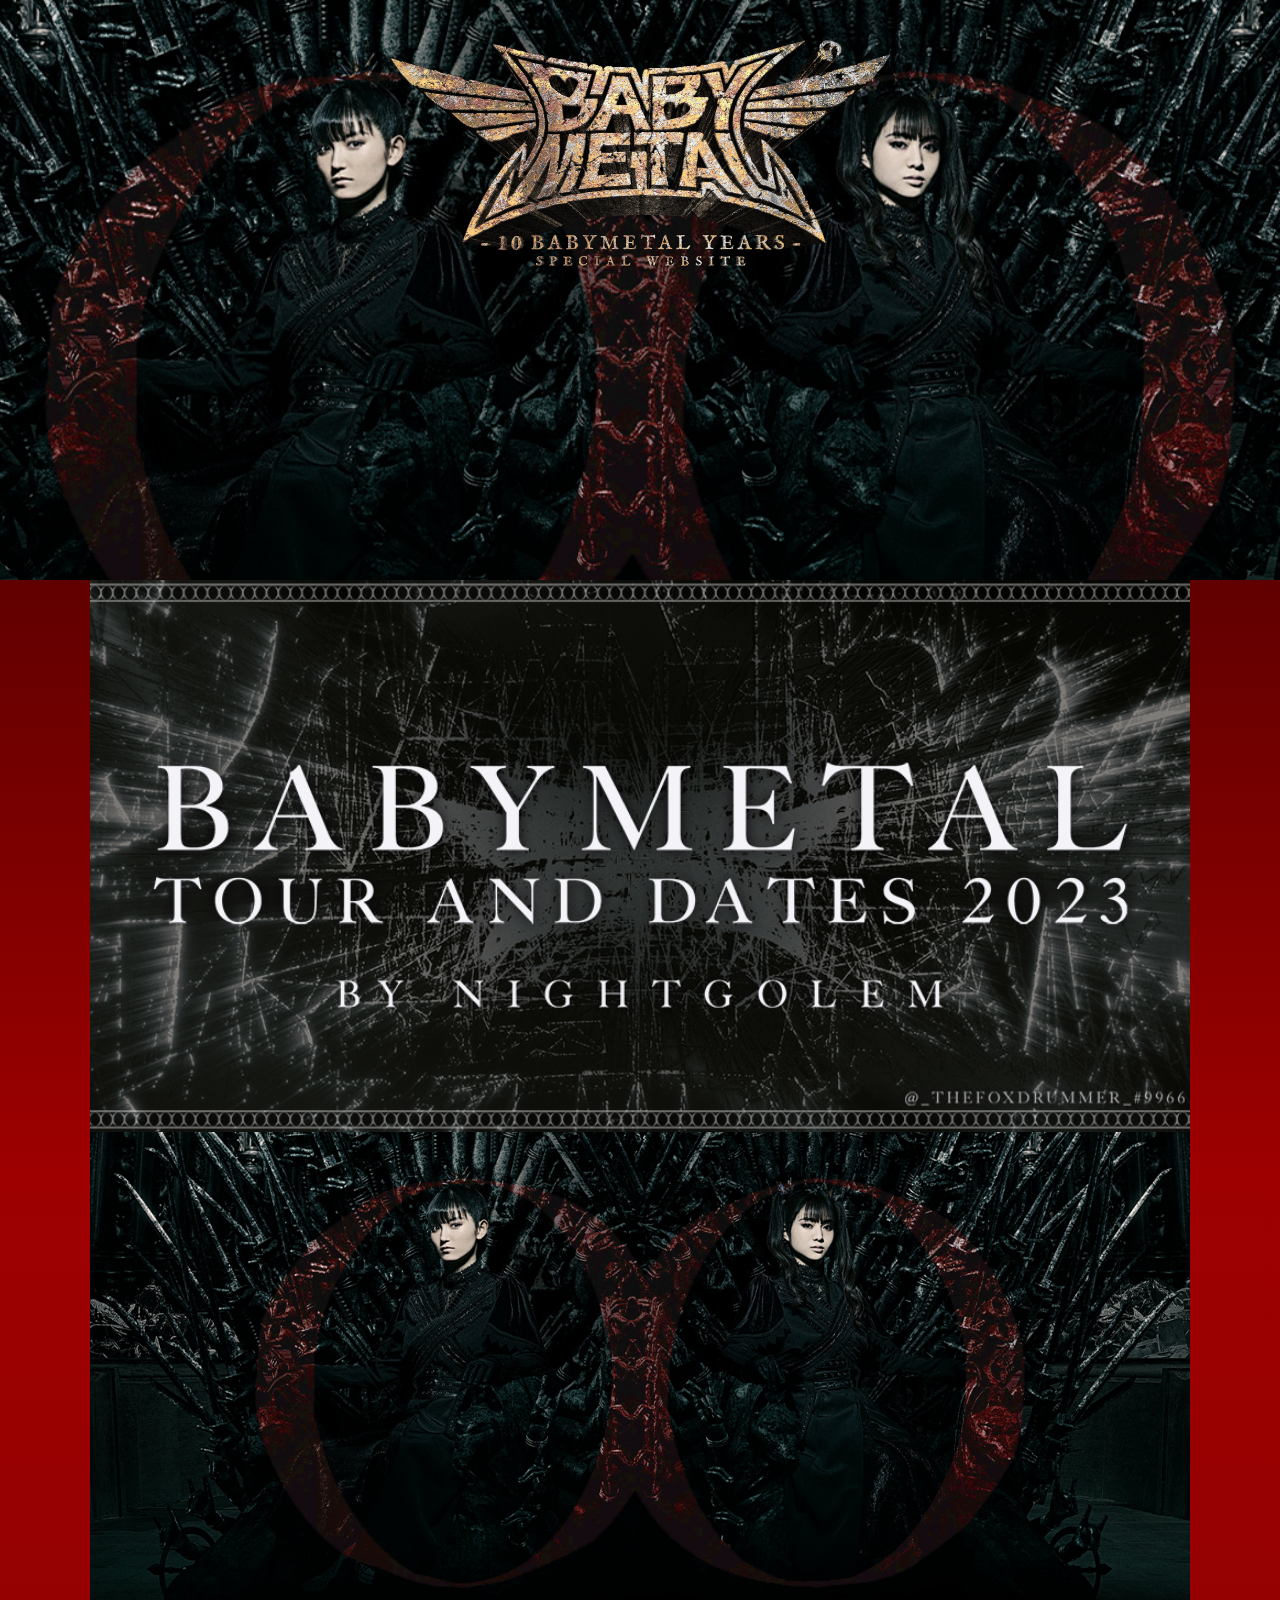
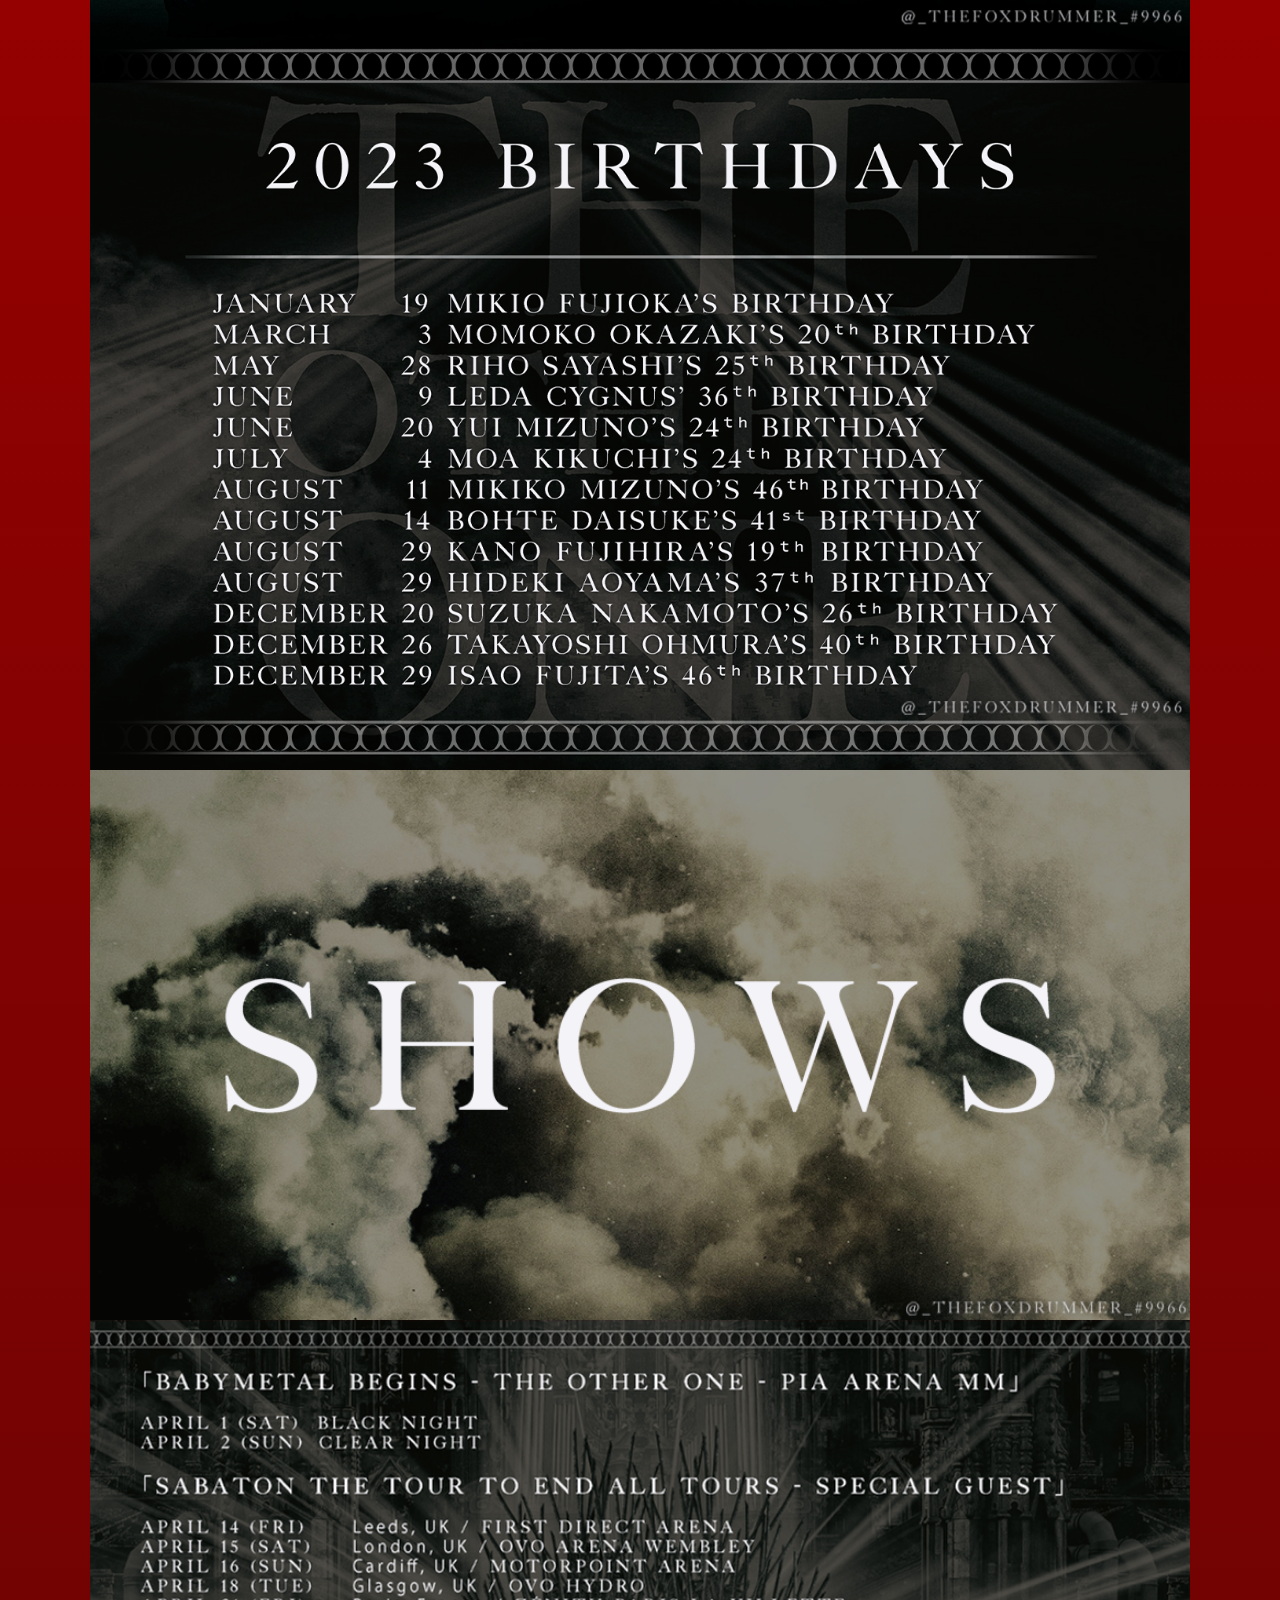
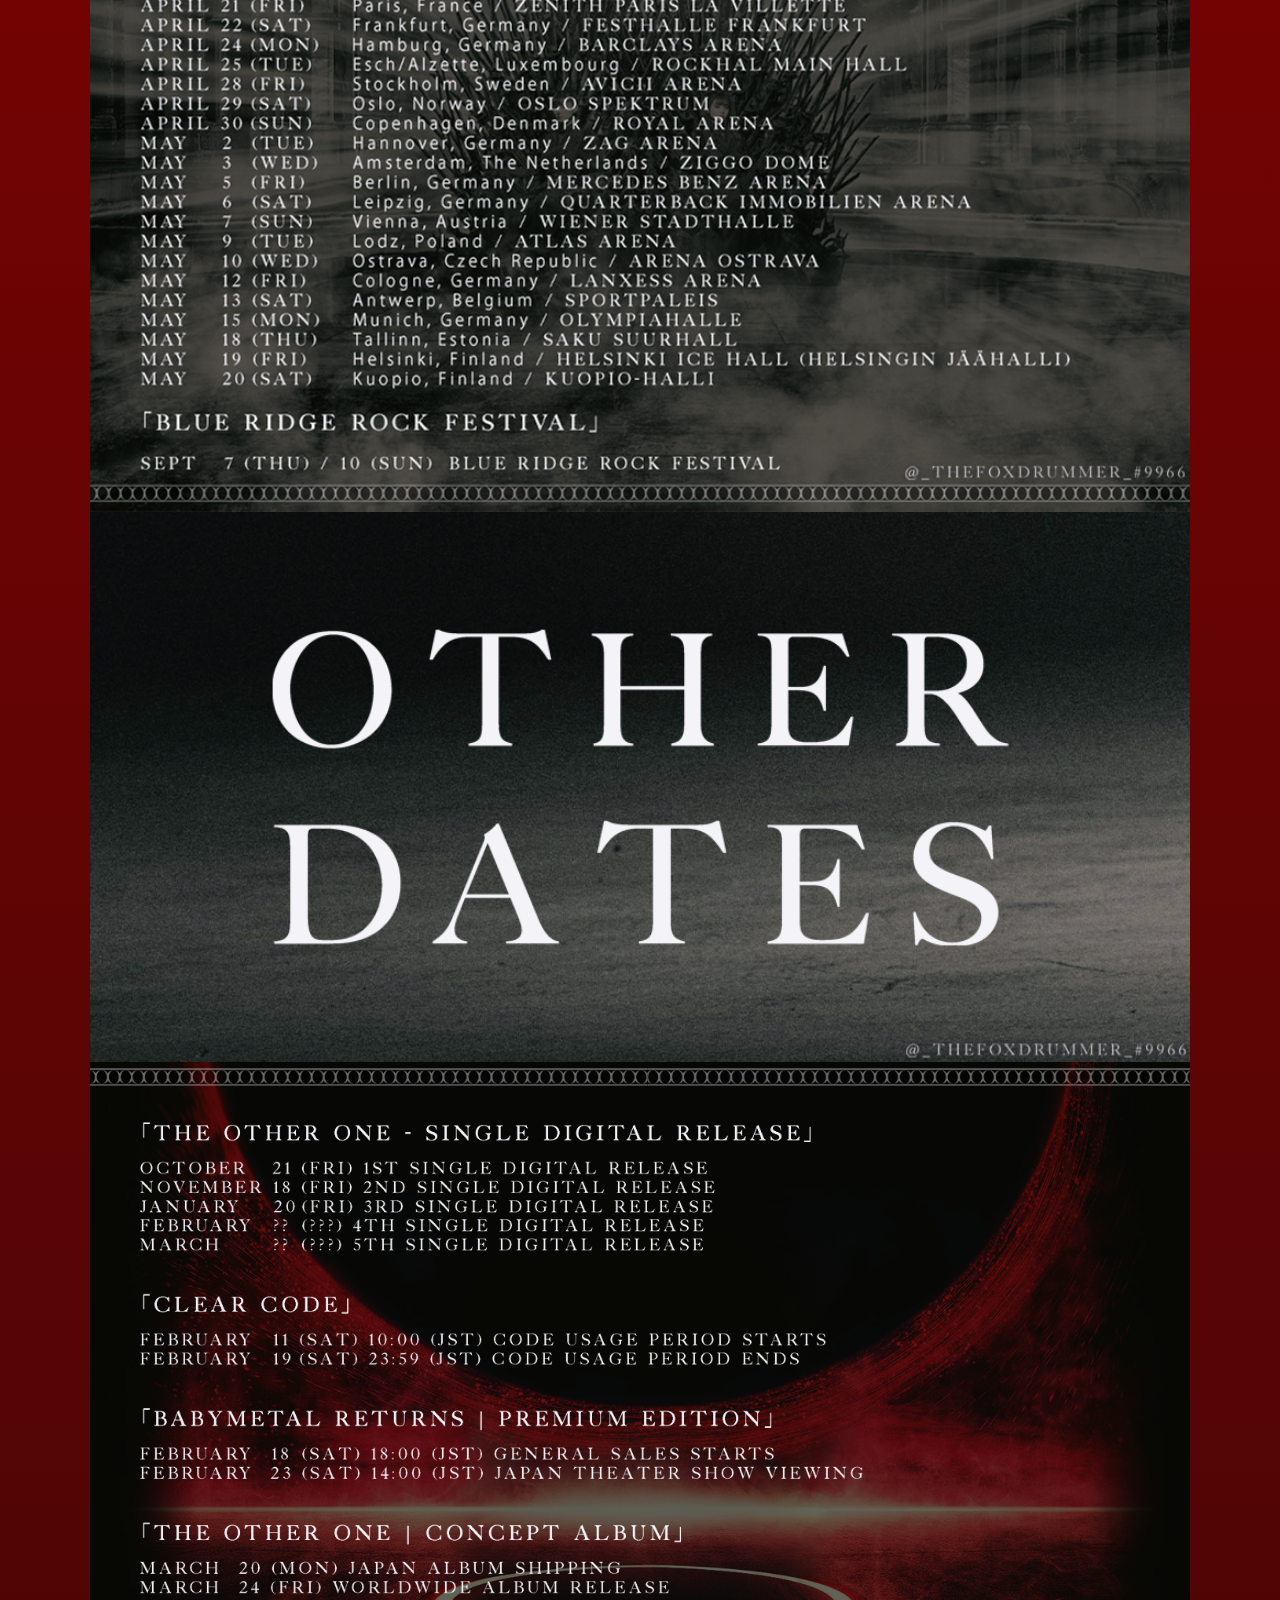
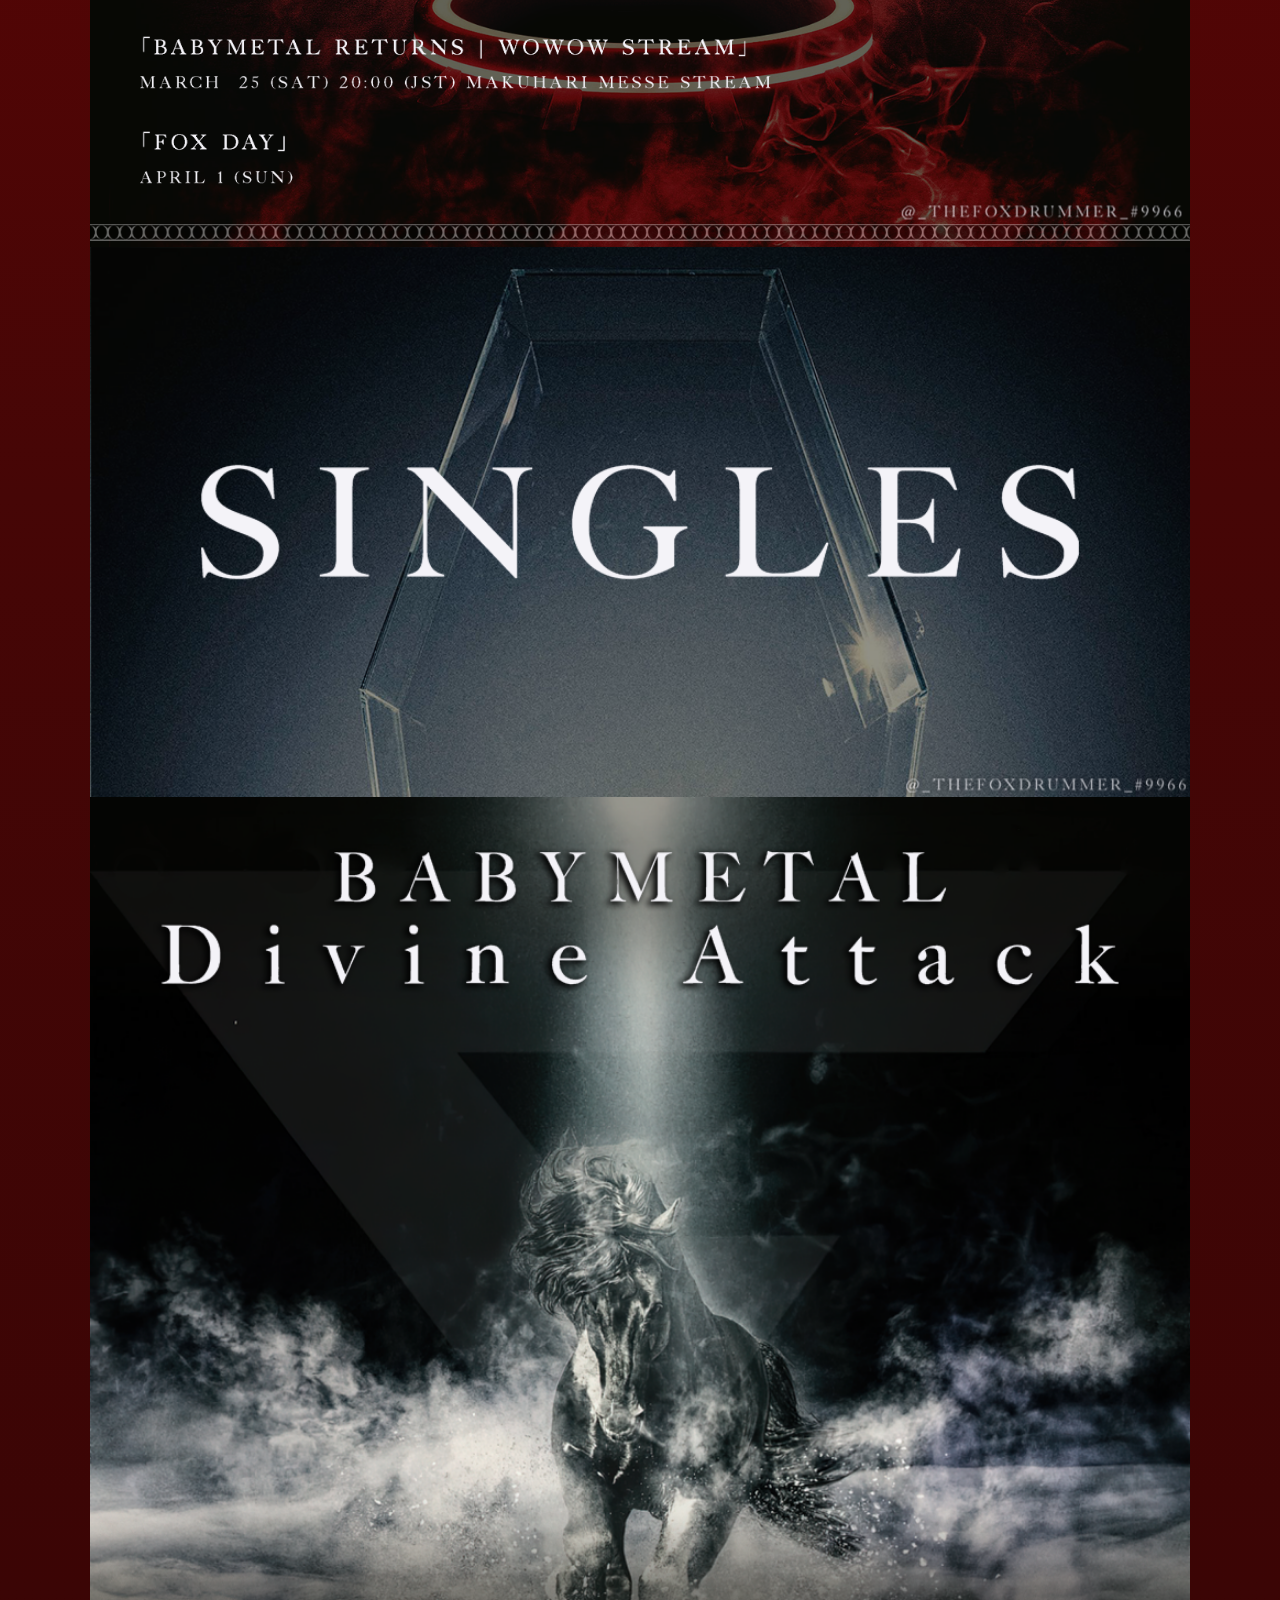
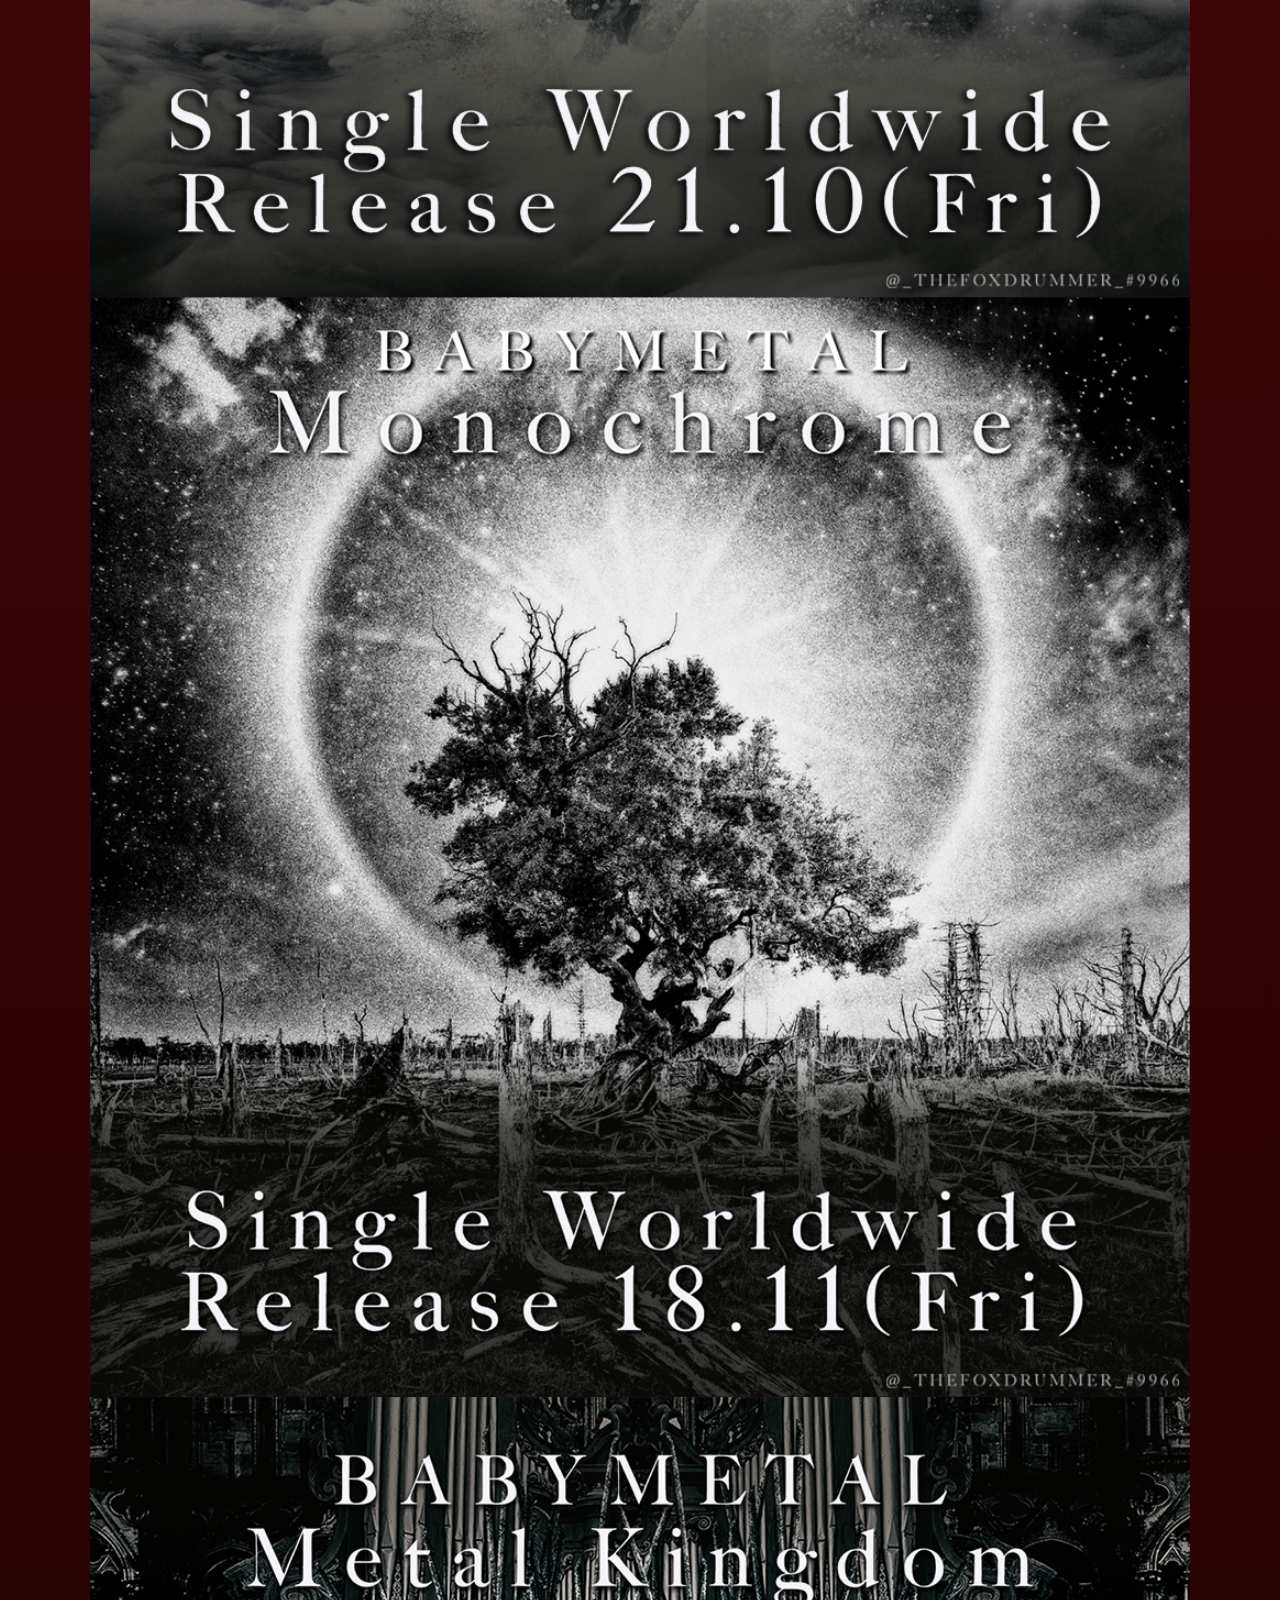
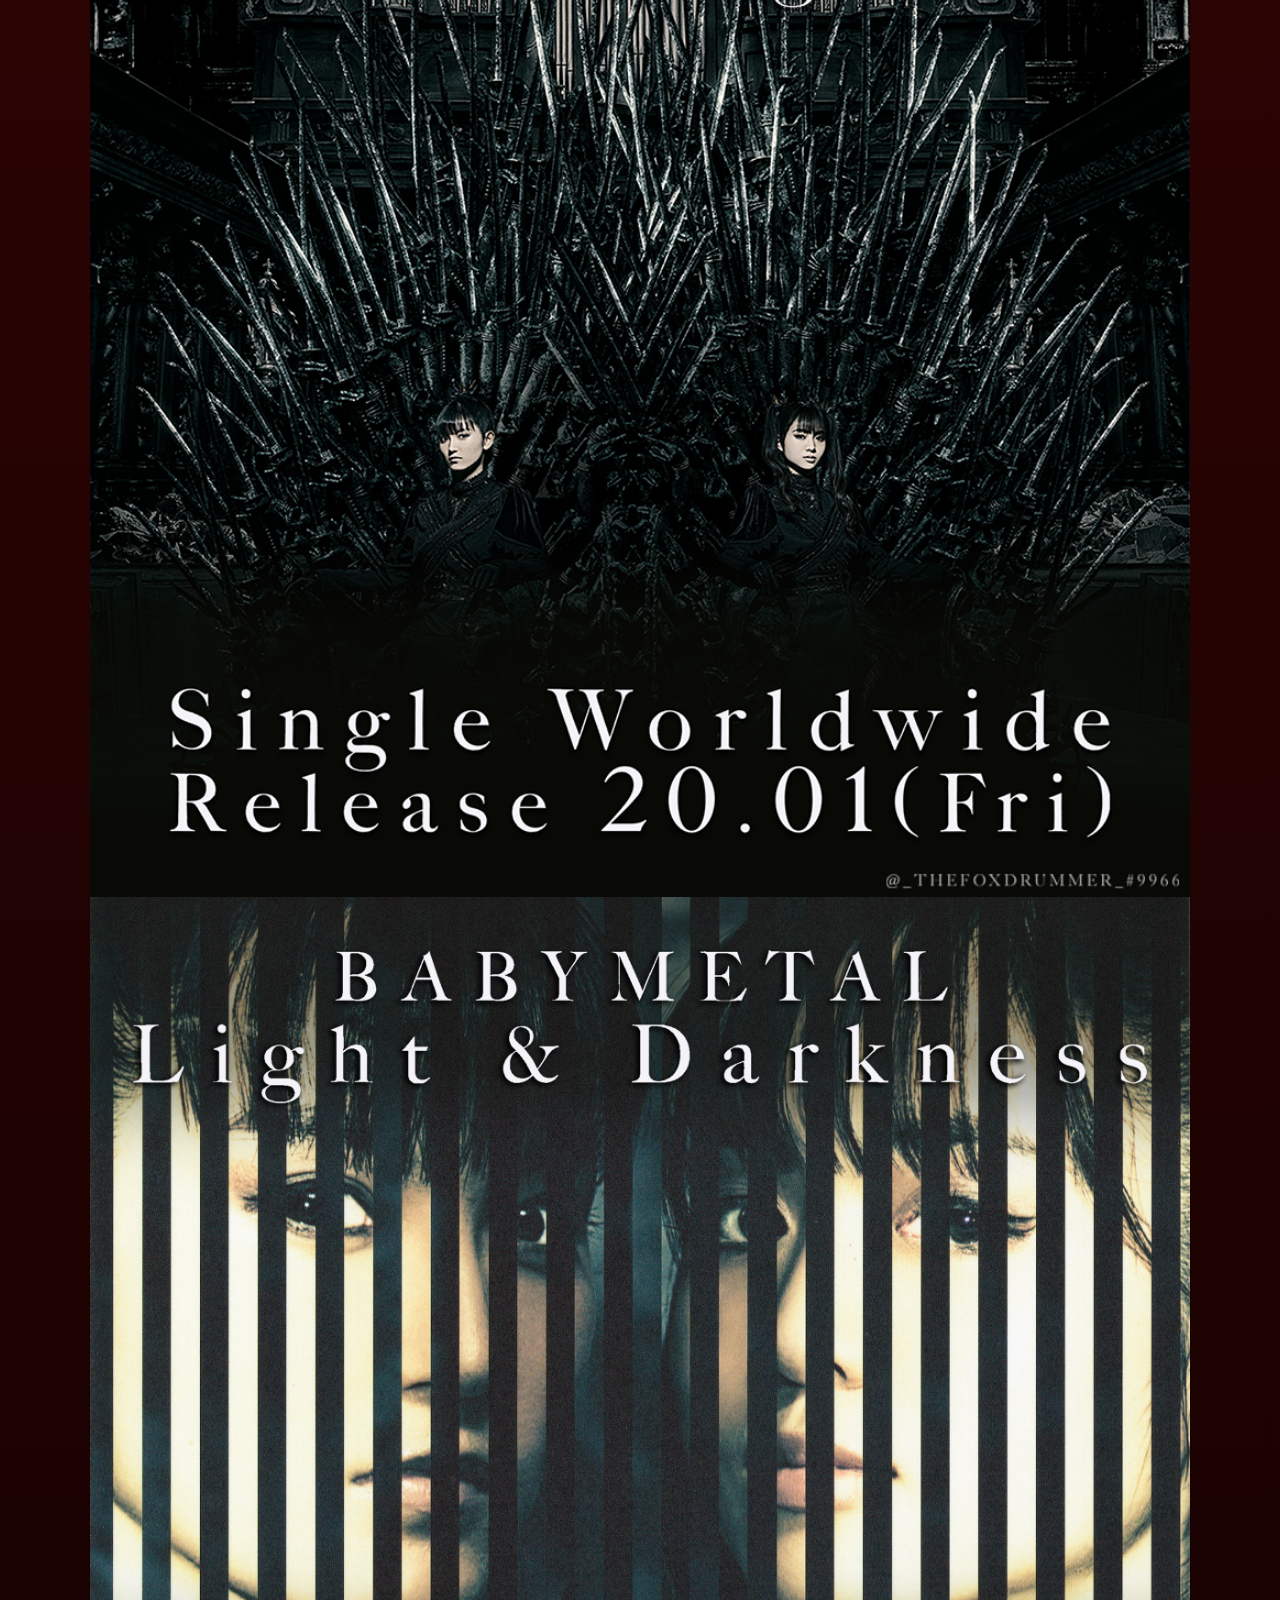
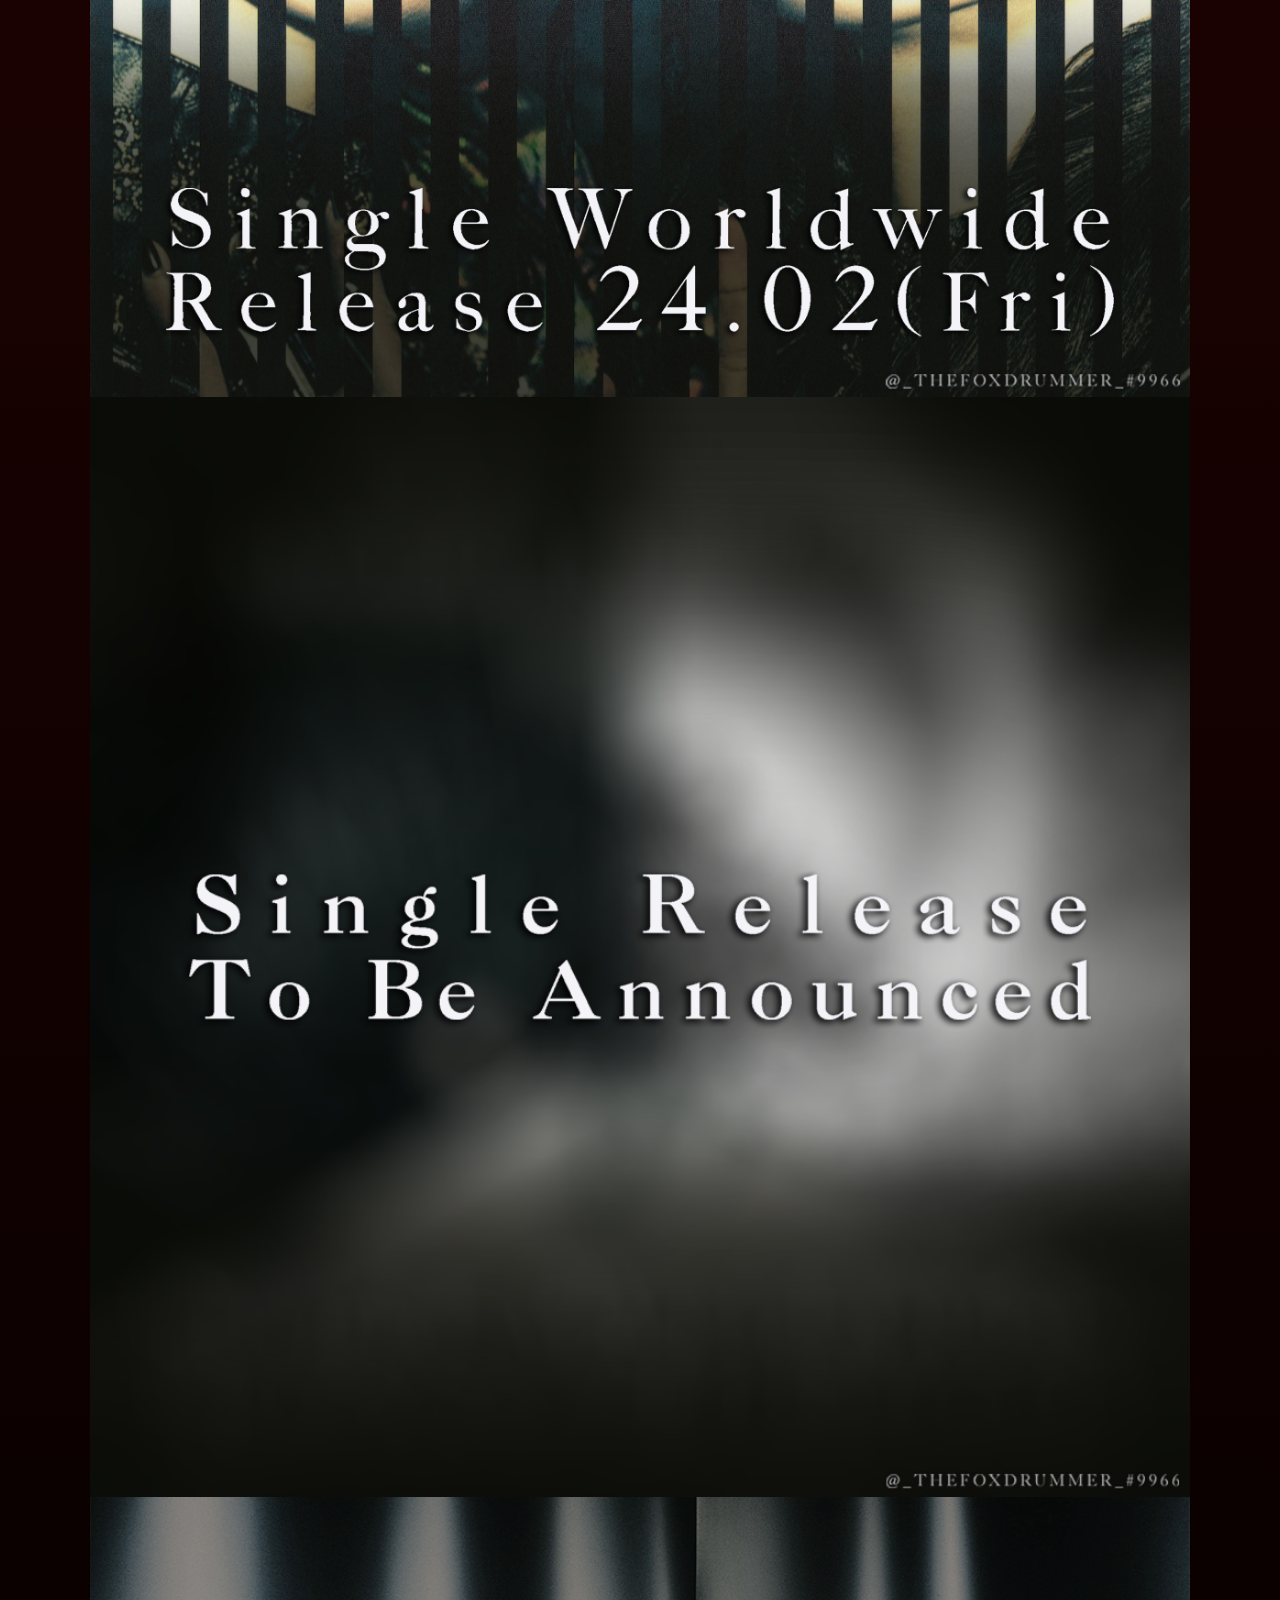
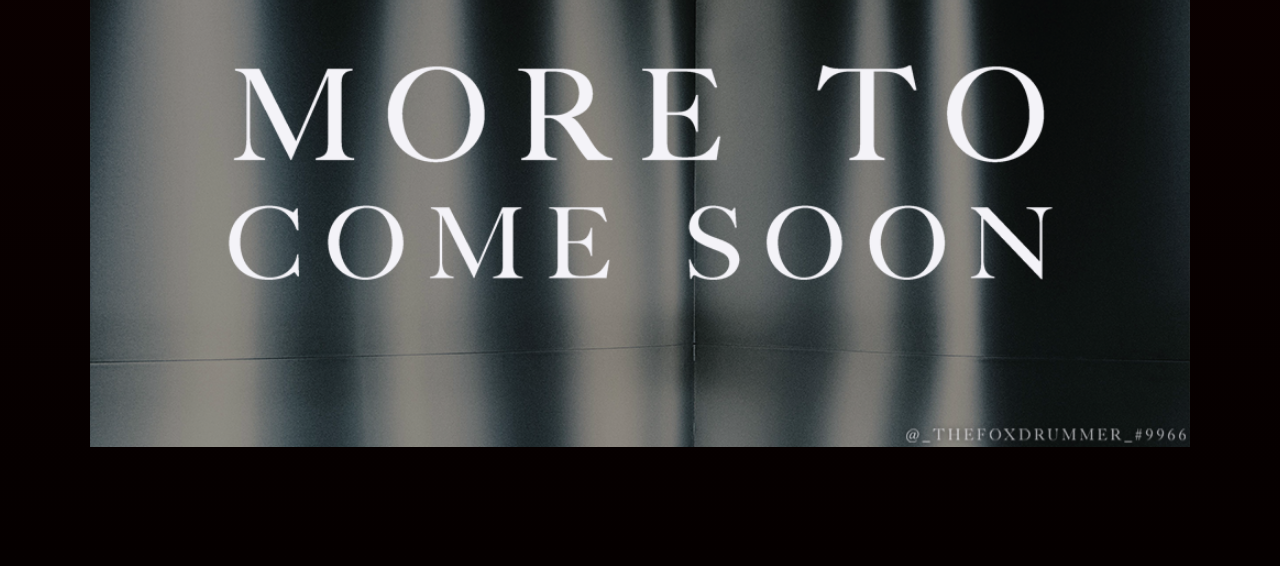
<file: index.html>
<!DOCTYPE html>
<html lang="en"><head>
    <meta charset="utf-8">
    <meta http-equiv="X-UA-COMPATIBLE" content="IE=edge">
    <meta name="viewport" content="width=device-width">
    <meta name="format-detection" content="telephone=no">
    
    <meta name="keywords" content="BABYMETAL,ベビーメタル,BABY,METAL,ベビー,メタル">
    <meta name="description" content="BABYMETAL Tour and Other Dates">
    
    <title>BABYMETAL DATES</title>
    
    
    <link rel="icon" type="image/x-icon" href="https://maucon23.github.io/BABYMETAL_Dates/Icon/favicon.ico">
    <link rel="shortcut icon" href="https://maucon23.github.io/BABYMETAL_Dates/Icon/favicon.ico" type="image/x-icon">



    
    <!--=== JAVA SCRIPT[Common] / ===-->
    <!--[if lt IE 9]>
    <script src="https://www.babymetal.com/en/js/html5.js"></script>
    <script src="https://www.babymetal.com/en/js/css3-mediaqueries.js"></script>
    <![endif]-->
    <script src="https://www.babymetal.com/en/js/jquery-3.3.1.min.js"></script><style type="text/css" id="operaUserStyle"></style>
    <script src="https://www.babymetal.com/en/js/common.js"></script>
    <!--=== / JAVA SCRIPT[Common] ===-->
    
    <!--=== JAVA SCRIPT[pages] / ===-->
    <script type="text/javascript" src="https://www.babymetal.com/en/js/slick/slick.min.js"></script>
    <link rel="stylesheet" type="text/css" href="https://www.babymetal.com/en/js/slick/slick.css" media="screen">
    <link rel="stylesheet" type="text/css" href="https://www.babymetal.com/en/js/slick/slick-theme.css" media="screen">
    <script type="text/javascript">
    $(function() {
        $('#banner_list > ul').slick({
            dots: true, // スライダー下部に表示される、ドット状のページネーションです
            infinite: true, // 無限ループ
            speed: 300, // 切り替わりのスピード
            slidesToShow: 5,
            slidesToScroll: 1,
            autoplay: true,
            autoplaySpeed: 2000,
            responsive: [{
                    breakpoint: 767,settings: {
                    slidesToShow: 2,
                    slidesToScroll: 1
                }
            }]
        });
    
        $('ul#news_list').slick({
            dots: false, // スライダー下部に表示される、ドット状のページネーションです
            infinite: true, // 無限ループ
            speed: 450, // 切り替わりのスピード
            slidesToShow: 1,
            slidesToScroll: 1,
            autoplay: true,
            autoplaySpeed: 4000,
            prevArrow: '<img src="https://www.babymetal.com/en/images/arrow_l.png" class="slide-arrow prev-arrow">',
            nextArrow: '<img src="https://www.babymetal.com/en/images/arrow_r.png" class="slide-arrow next-arrow">',
    
        });
    
    });
    </script>
    <!--=== / JAVA SCRIPT[pages] ===-->
    
    <!--=== CSS[Common] / ===-->
    <link rel="stylesheet" type="text/css" href="https://maucon23.github.io/BABYMETAL_Dates/css/reset.css" media="all">
    <link rel="stylesheet" type="text/css" href="https://maucon23.github.io/BABYMETAL_Dates/css/common_v2.css" media="all">
    <!--=== / CSS[Common] ===-->
    
    <!--=== CSS[Pages] / ===-->
    <link rel="stylesheet" type="text/css" href="https://maucon23.github.io/BABYMETAL_Dates/css/top.css" media="all">
    <!--=== / CSS[Pages] ===-->
    
    <style type="text/css"></style>
    <script src="https://aq-ess.babymetal.com/r3/aqobj.js/0NSs/WPRJHNJVZVYCBVMZ7LSA?1=MYDATA01_FG2JFVNSJVF2GBX3VRRF"></script>
    
      <!-- Google Tag Manager (noscript) -->
    <noscript><iframe src="https://www.googletagmanager.com/ns.html?id=GTM-WW6CW7X"
    height="0" width="0" style="display:none;visibility:hidden"></iframe></noscript>
    <!-- End Google Tag Manager (noscript) -->
    
<body id="home">    
</body>

</head>
    
    <body>
        
        <div class="scaleC">
            <div class="scaleA"></div>
                <script type="text/javascript">
                    $(document).ready(function(){
                        $(window).scroll(function(){
                            $('.scaleA').css("opacity", 1 -
                                $(window).scrollTop()/350)
                        })
                    })
                </script>
                
            <p style="margin-bottom:  0px"></p>
            
        </div>
        
    </body>
    
    <header id="mainimage">
    
    <h1>
        <a href="https://discord.gg/babymetal" alt="1"><img src="https://maucon23.github.io/BABYMETAL_Dates/tag/1.png" width="1500" onContextMenu="return false;">
        <a href="" alt="2"><img src="https://maucon23.github.io/BABYMETAL_Dates/tag/2.png" width="1500" onContextMenu="return false;">
        <a href="" alt="3"><img src="https://maucon23.github.io/BABYMETAL_Dates/tag/3 1.png" width="1500" onContextMenu="return false;">
        <a href="" alt="4"><img src="https://maucon23.github.io/BABYMETAL_Dates/tag/4.png" width="1500" onContextMenu="return false;">
        <a href="" alt="5"><img src="https://maucon23.github.io/BABYMETAL_Dates/tag/5 1.png" width="1500" onContextMenu="return false;">
        <a href="" alt="6"><img src="https://maucon23.github.io/BABYMETAL_Dates/tag/6.png" width="1500" onContextMenu="return false;">
        <a href="" alt="7"><img src="https://maucon23.github.io/BABYMETAL_Dates/tag/7 1.png" width="1500" onContextMenu="return false;">
        <a href="" alt="8"><img src="https://maucon23.github.io/BABYMETAL_Dates/tag/8.png" width="1500" onContextMenu="return false;">
        <a href="" alt="9"><img src="https://maucon23.github.io/BABYMETAL_Dates/tag/9.png" width="1500" onContextMenu="return false;">
        <a href="" alt="10"><img src="https://maucon23.github.io/BABYMETAL_Dates/tag/10.png" width="1500" onContextMenu="return false;">
        <a href="" alt="11"><img src="https://maucon23.github.io/BABYMETAL_Dates/tag/11.png" width="1500" onContextMenu="return false;">
        <a href="" alt="12"><img src="https://maucon23.github.io/BABYMETAL_Dates/tag/12 1.png" width="1500" onContextMenu="return false;">
        <a href="" alt="13"><img src="https://maucon23.github.io/BABYMETAL_Dates/tag/13.png" width="1500" onContextMenu="return false;">
        <a href="" alt="14"><img src="https://maucon23.github.io/BABYMETAL_Dates/tag/14.png" width="1500" onContextMenu="return false;">
    </a></h1>

    <a id="gnav_button" href="#"> <span></span> <span></span> <span></span> </a>
    
    <nav id="gnav">
        <ul>
            <li class="home"><a href="https://github.com/Maucon23"><span>HOME</span></a></li>
            <li class="tour"><a href="../en/tour/"><span>TOUR</span></a></li>
            <li class="twitter"><a href="https://twitter.com/BABYMETAL_JAPAN" target="_blank"><span>twitter</span></a></li>
            <li class="instagram"><a href="https://www.instagram.com/babymetal_official/" target="_blank"><span>Instagram</span></a></li>
            <li class="facebook"><a href="https://www.facebook.com/BABYMETAL.jp" target="_blank"><span>Facebook</span></a></li>
            <li class="youtube"><a href="https://www.youtube.com/channel/UC33_tIj4m1_XaqfFcomShvw" target="_blank"><span>YouTube</span></a></li>
            <li class="spotify"><a href="http://open.spotify.com/artist/630wzNP2OL7fl4Xl0GnMWq" target="_blank"><span>Spotify</span></a></li>
            <li class="apple"><a href="https://itunes.apple.com/us/artist/babymetal/477101776"><span>Apple</span></a></li>
            <li class="tiktok"><a href="https://www.tiktok.com/@babymetal_japan" target="_blank"><span>TikTok</span></a></li>
            <li class="store_en"><a href="https://babymetal.store/" target="_blank"><span>STORE</span></a></li>
            <li class="japanese"><a href="../jp/"><span>JAPANESE</span></a></li>
        </ul>
    </nav>
    </header>
    <section id="page_top" style="display: none;">
        <a href="#header">BACK TO TOP</a></section>
    
        
</body>
</file>
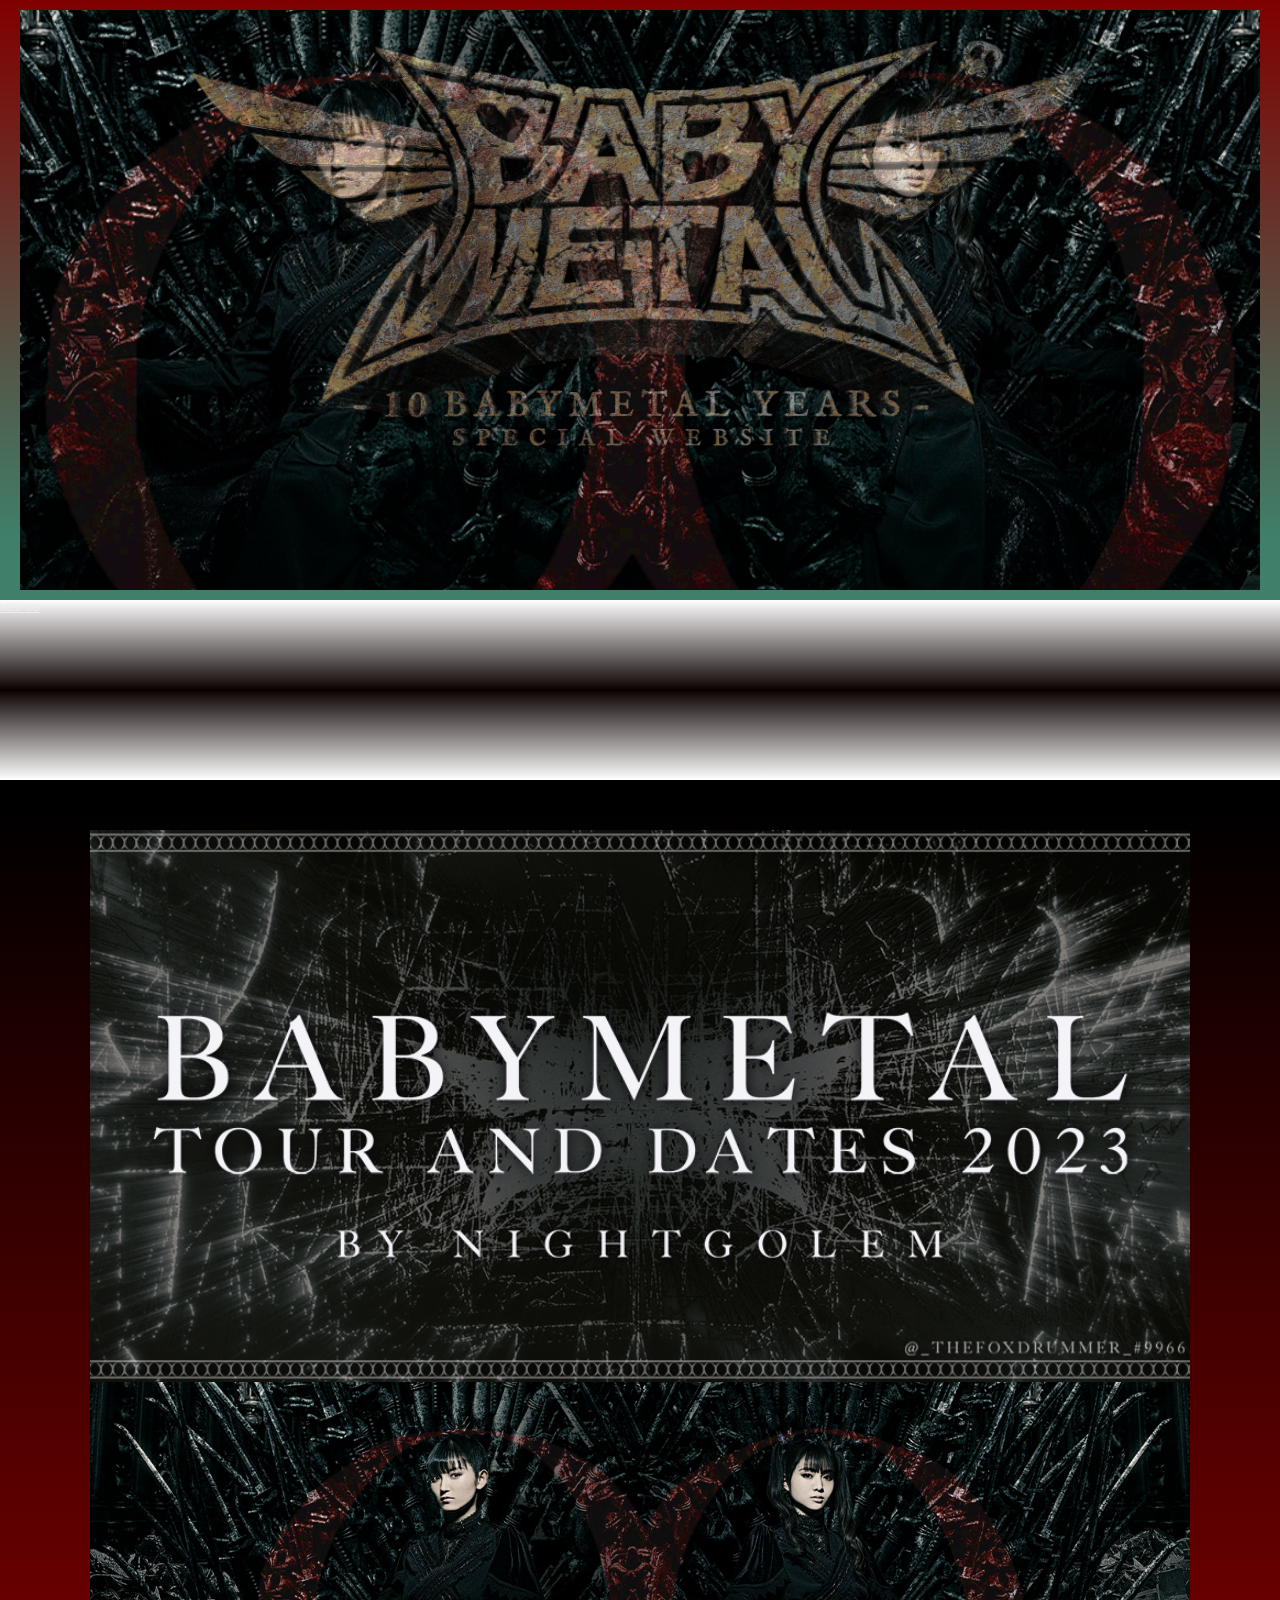
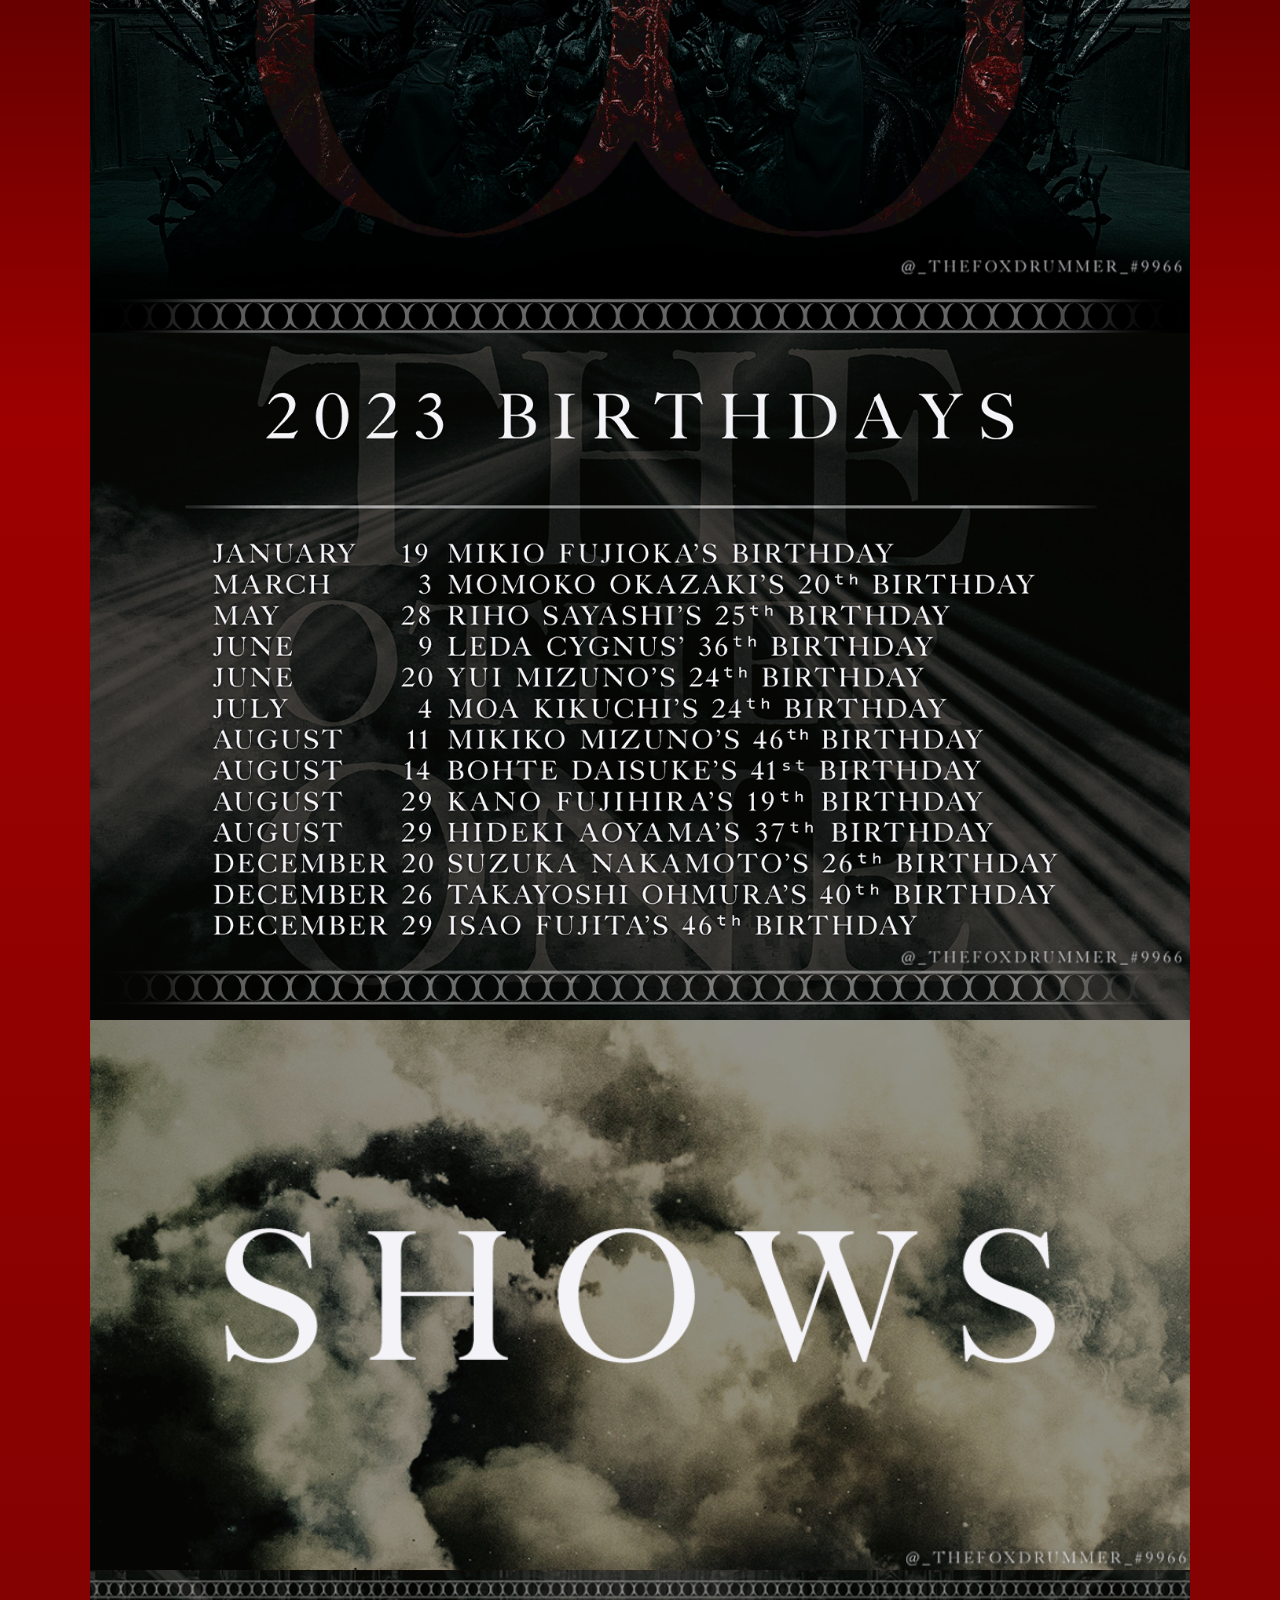
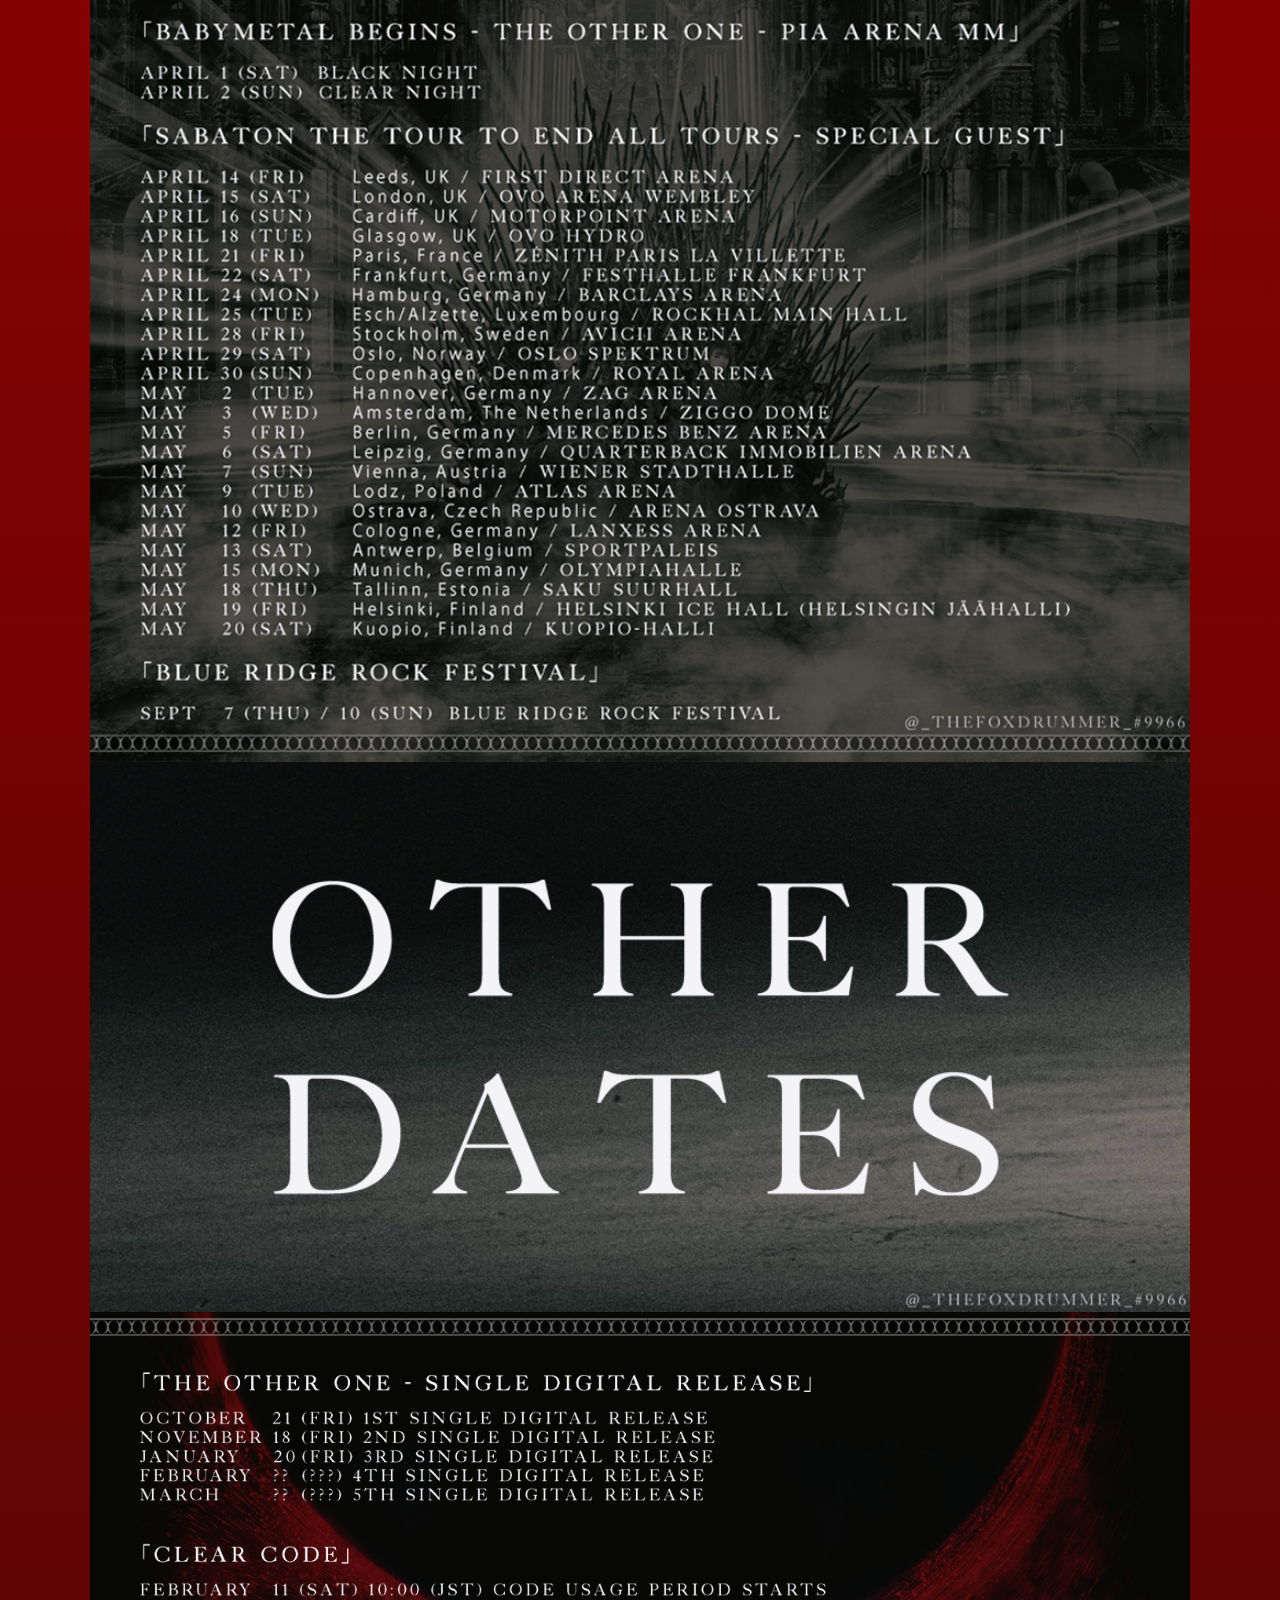
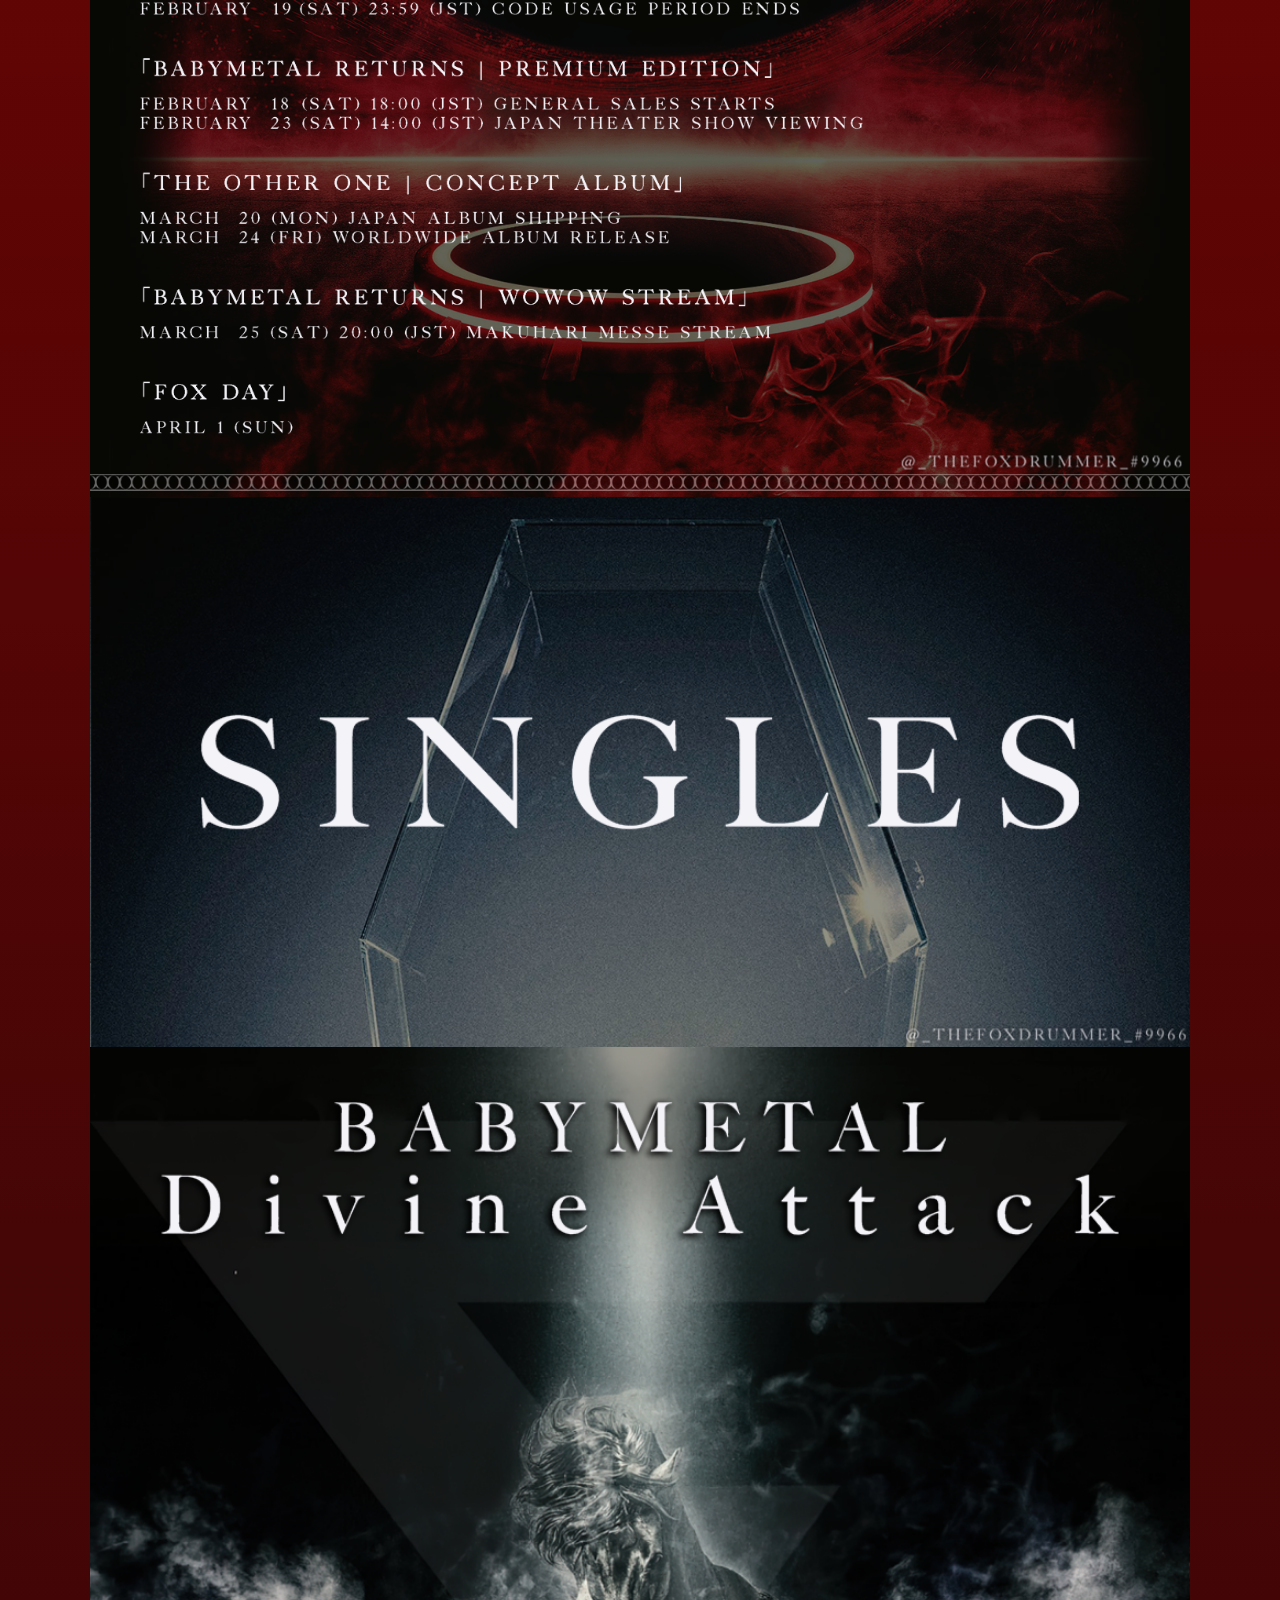
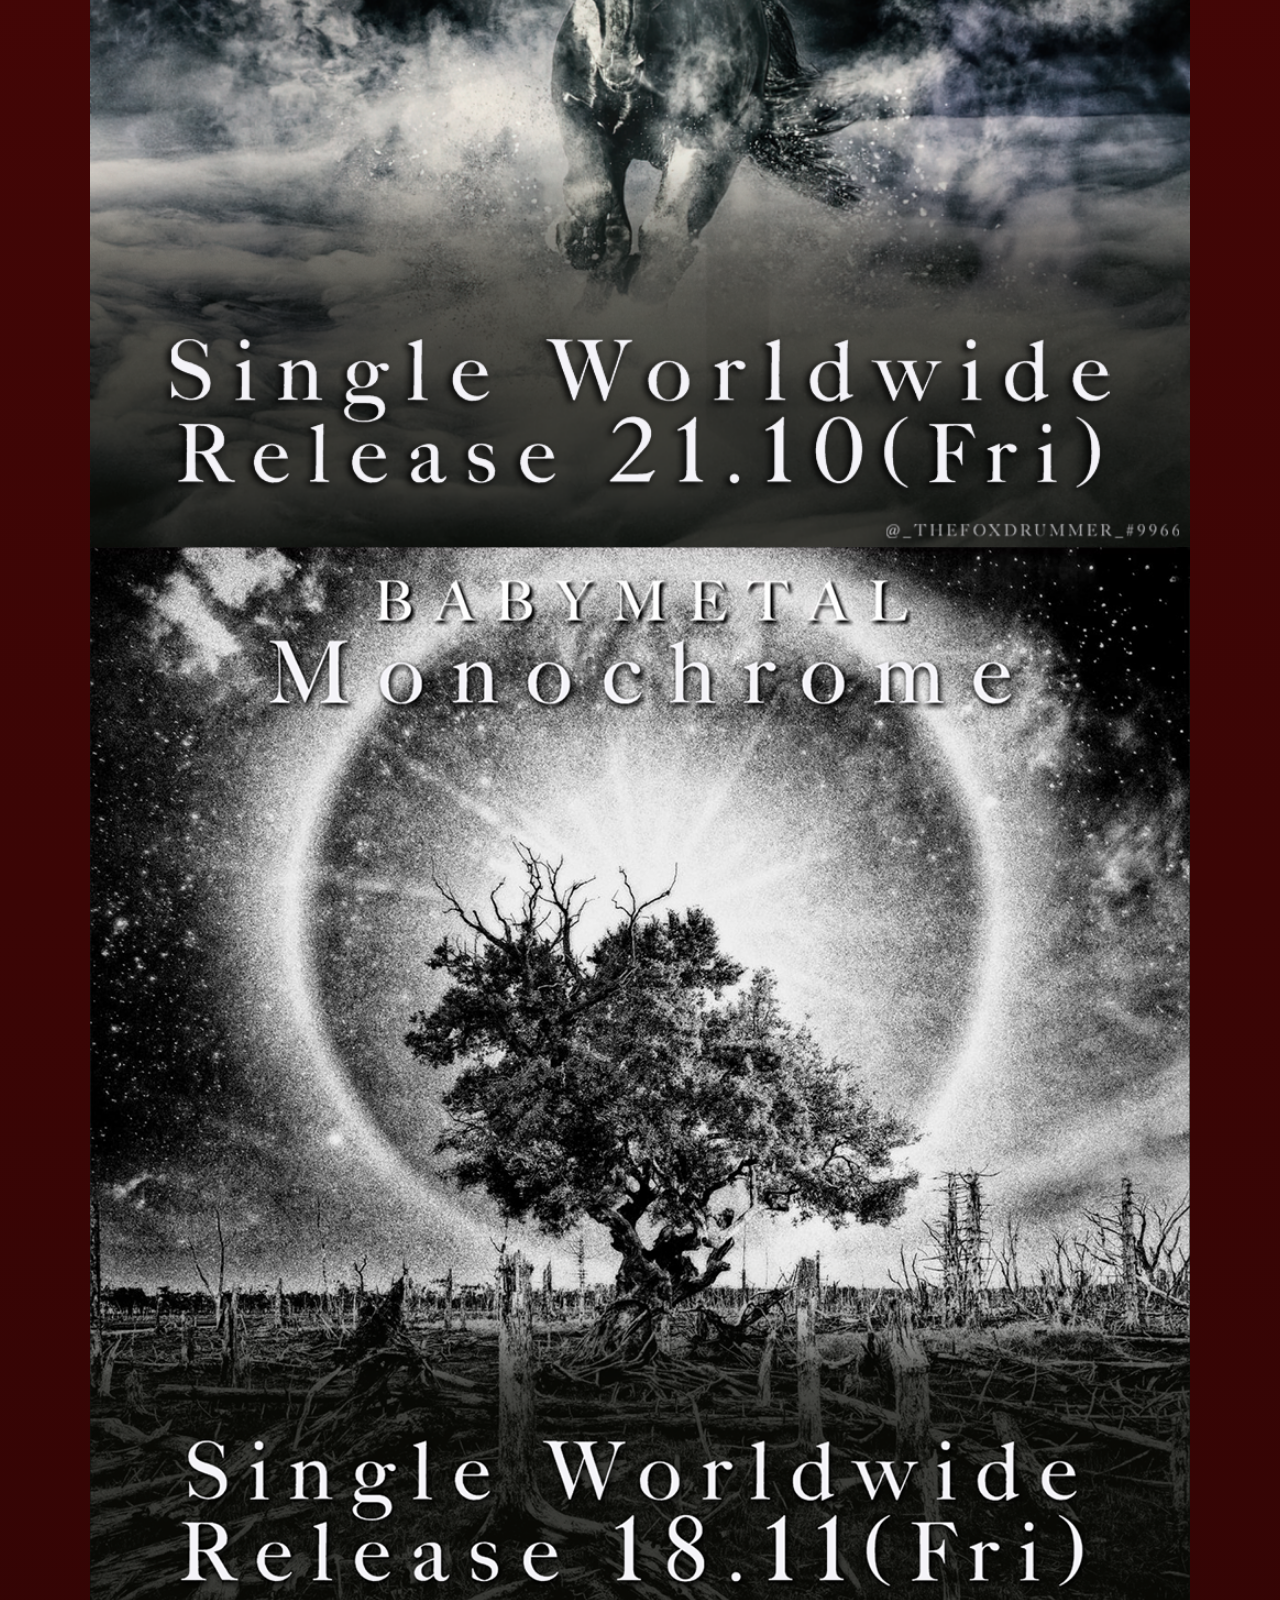
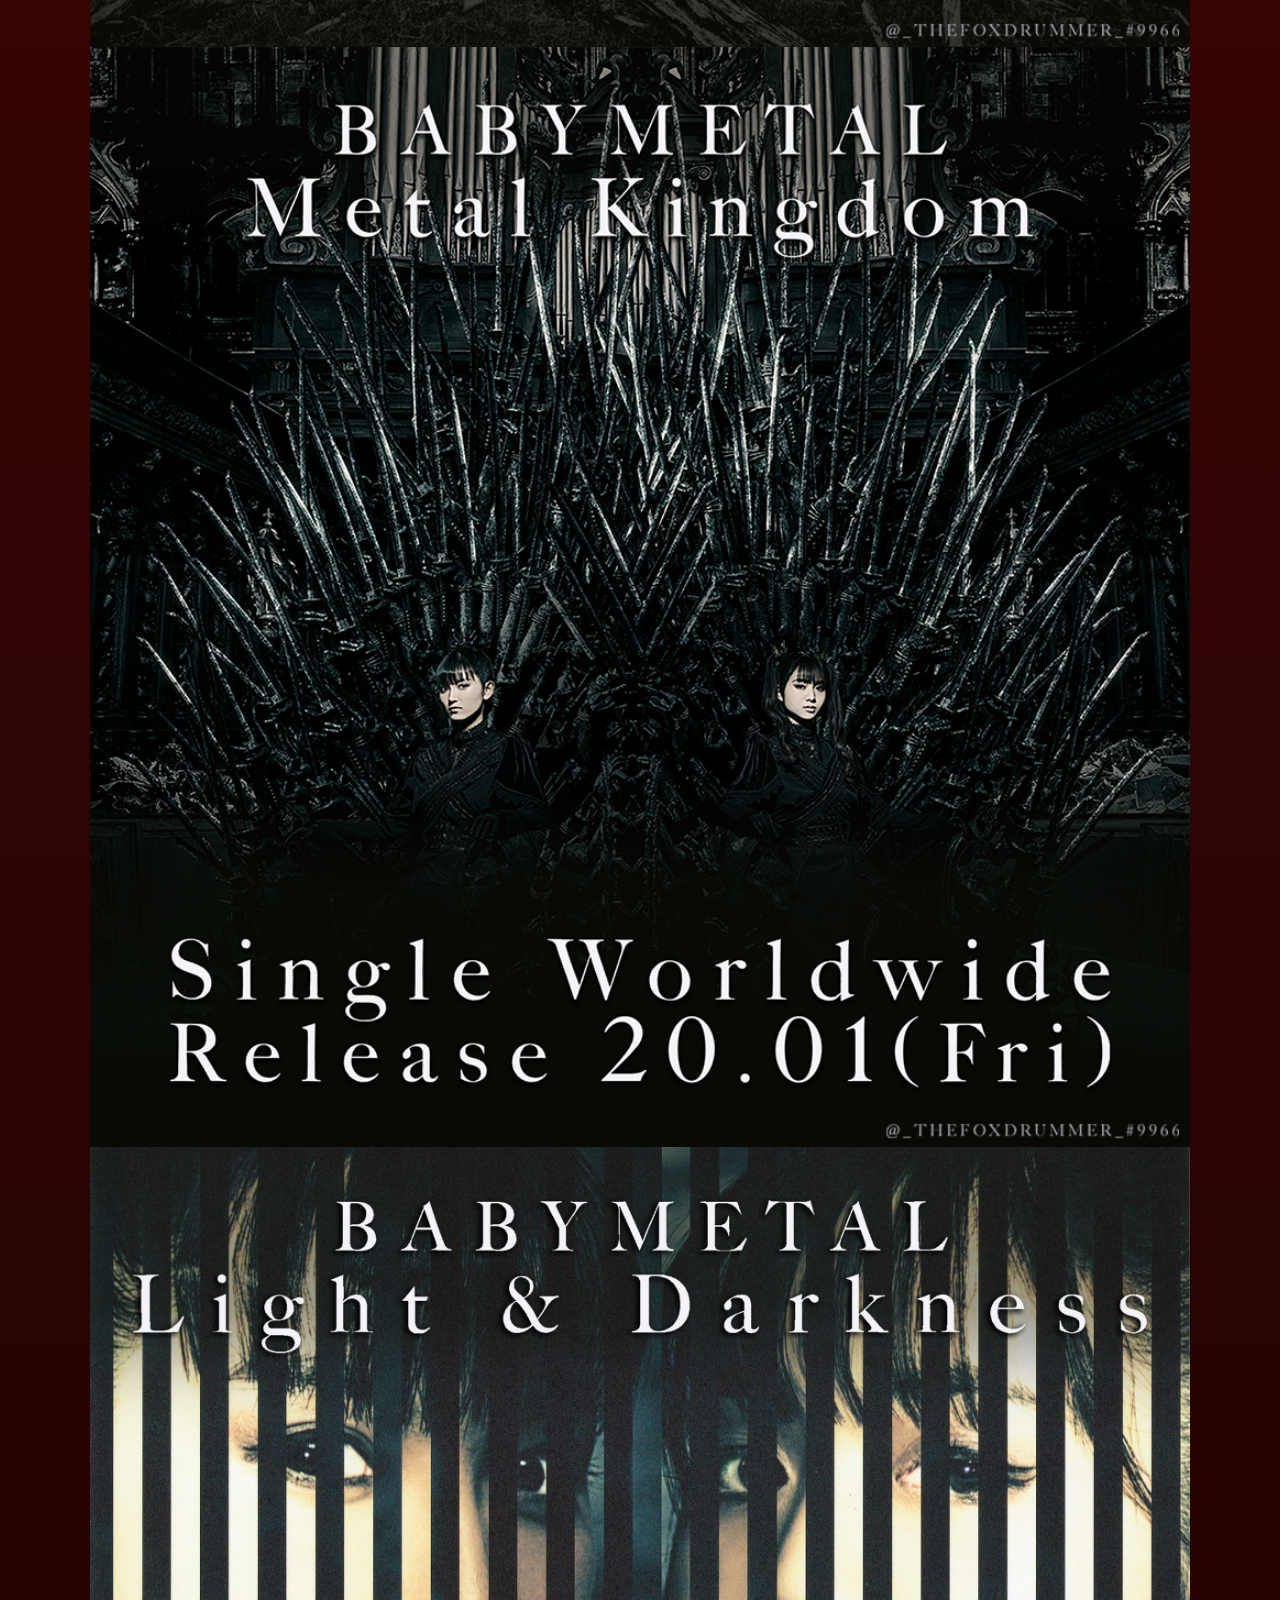
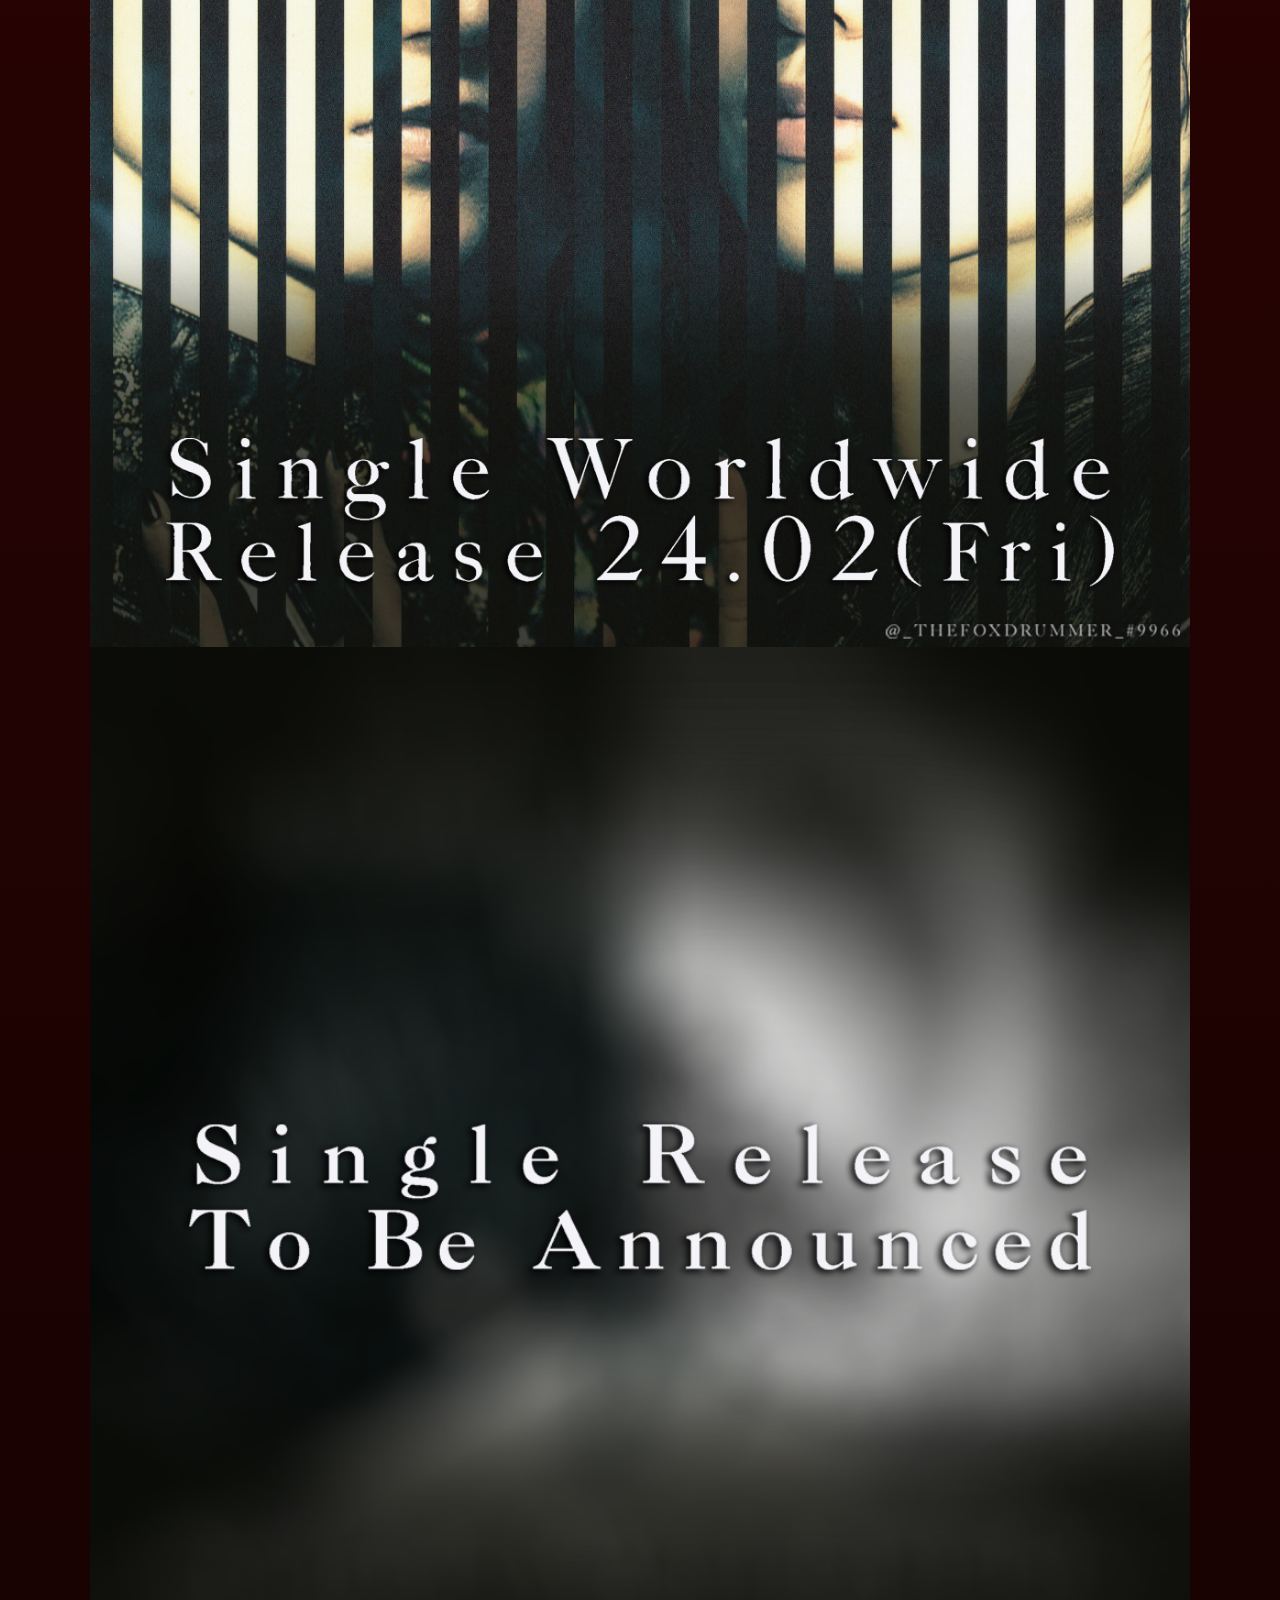
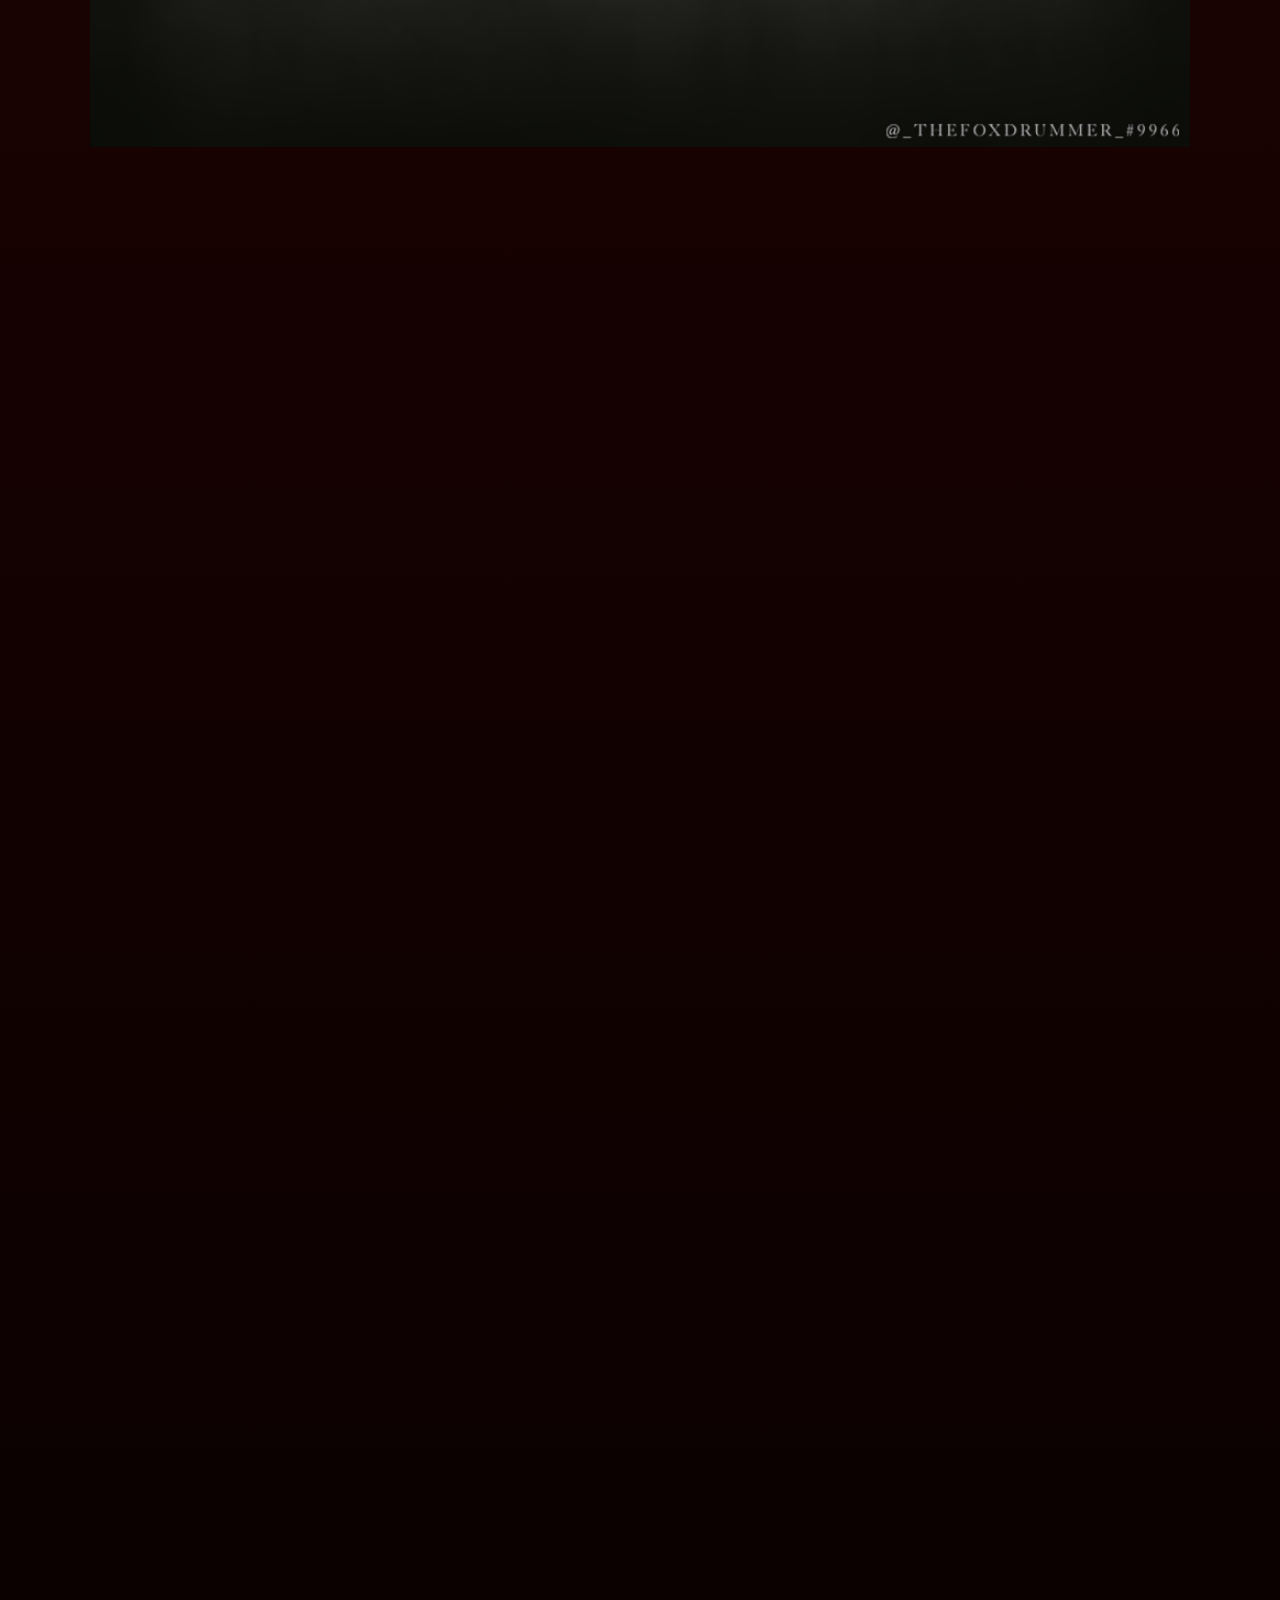
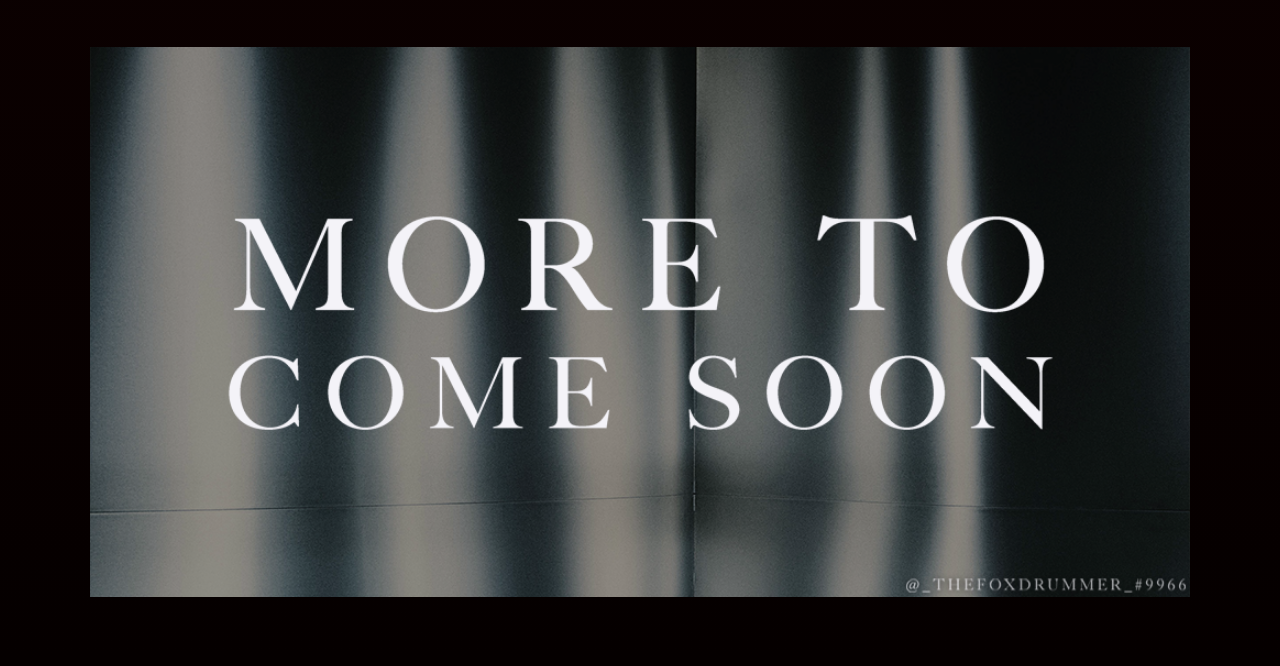
<file: Argentino/Babymetal_Dates_Page.html>
<!DOCTYPE html>
<html lang="en"><head>
    <meta charset="utf-8">
    <meta http-equiv="X-UA-COMPATIBLE" content="IE=edge">
    <meta name="viewport" content="width=device-width">
    <meta name="format-detection" content="telephone=no">
    
    <meta name="keywords" content="BABYMETAL,ベビーメタル,BABY,METAL,ベビー,メタル">
    <meta name="description" content="BABYMETAL Tour and Other Dates">
    
    <title>BABYMETAL DATES</title>
    
    
    <link rel="icon" type="image/x-icon" href="https://maucon23.github.io/BABYMETAL_Dates/Icon/favicon.ico">
    <link rel="shortcut icon" href="https://maucon23.github.io/BABYMETAL_Dates/Icon/favicon.ico" type="image/x-icon">



    
    <!--=== JAVA SCRIPT[Common] / ===-->
    <!--[if lt IE 9]>
    <script src="https://www.babymetal.com/en/js/html5.js"></script>
    <script src="https://www.babymetal.com/en/js/css3-mediaqueries.js"></script>
    <![endif]-->
    <script src="https://www.babymetal.com/en/js/jquery-3.3.1.min.js"></script><style type="text/css" id="operaUserStyle"></style>
    <script src="https://www.babymetal.com/en/js/common.js"></script>
    <!--=== / JAVA SCRIPT[Common] ===-->
    
    <!--=== JAVA SCRIPT[pages] / ===-->
    <script type="text/javascript" src="https://www.babymetal.com/en/js/slick/slick.min.js"></script>
    <link rel="stylesheet" type="text/css" href="https://www.babymetal.com/en/js/slick/slick.css" media="screen">
    <link rel="stylesheet" type="text/css" href="https://www.babymetal.com/en/js/slick/slick-theme.css" media="screen">
    <script type="text/javascript">
    $(function() {
        $('#banner_list > ul').slick({
            dots: true, // スライダー下部に表示される、ドット状のページネーションです
            infinite: true, // 無限ループ
            speed: 300, // 切り替わりのスピード
            slidesToShow: 5,
            slidesToScroll: 1,
            autoplay: true,
            autoplaySpeed: 2000,
            responsive: [{
                    breakpoint: 767,settings: {
                    slidesToShow: 2,
                    slidesToScroll: 1
                }
            }]
        });
    
        $('ul#news_list').slick({
            dots: false, // スライダー下部に表示される、ドット状のページネーションです
            infinite: true, // 無限ループ
            speed: 450, // 切り替わりのスピード
            slidesToShow: 1,
            slidesToScroll: 1,
            autoplay: true,
            autoplaySpeed: 4000,
            prevArrow: '<img src="https://www.babymetal.com/en/images/arrow_l.png" class="slide-arrow prev-arrow">',
            nextArrow: '<img src="https://www.babymetal.com/en/images/arrow_r.png" class="slide-arrow next-arrow">',
    
        });
    
    });
    </script>
    <!--=== / JAVA SCRIPT[pages] ===-->
    
    <!--=== CSS[Common] / ===-->
    <link rel="stylesheet" type="text/css" href="https://maucon23.github.io/BABYMETAL_Dates/Argentino/reset.css" media="all">
    <link rel="stylesheet" type="text/css" href="https://maucon23.github.io/BABYMETAL_Dates/Argentino/common.css" media="all">
    <!--=== / CSS[Common] ===-->
    
    <!--=== CSS[Pages] / ===-->
    <link rel="stylesheet" type="text/css" href="https://maucon23.github.io/BABYMETAL_Dates/Argentino/top.css" media="all">
    <!--=== / CSS[Pages] ===-->
    
    <style type="text/css"></style>
    <script src="https://aq-ess.babymetal.com/r3/aqobj.js/0NSs/WPRJHNJVZVYCBVMZ7LSA?1=MYDATA01_FG2JFVNSJVF2GBX3VRRF"></script>
    
      <!-- Google Tag Manager (noscript) -->
    <noscript><iframe src="https://www.googletagmanager.com/ns.html?id=GTM-WW6CW7X"
    height="0" width="0" style="display:none;visibility:hidden"></iframe></noscript>
    <!-- End Google Tag Manager (noscript) -->
    
<body id="home">    
</body>

</head>
    
    <header id="homeimg">
        <div class="scaleC">
            <div class="scaleA"></div>
                <script type="text/javascript">
                    $(document).ready(function(){
                        $(window).scroll(function(){
                            $('.scaleA').css("opacity", 1 -
                                $(window).scrollTop()/350)
                        })
                    })
                </script>

                <!--

                <div id="page_top">
                    <a href="https://discord.gg/babymetal" class="page_top" style="display: block;">TESTEST</a>
                </div>
                
                -->
            <p style="margin-bottom:  0px"></p>
            
        </div></header>
        <header id="main_nav">
        <div class="main_nav_bar">
            <a href="#header_h5">MEU CU</a>
                <div id="header_h5"><a href=""></a></div>
                
        </div>
        </header>
    <header>
    <h1>
        <a href="https://discord.gg/babymetal" alt="1"><img src="https://maucon23.github.io/BABYMETAL_Dates/tag/1.png" width="1500" onContextMenu="return false;">
        <a href="" alt="2"><img src="https://maucon23.github.io/BABYMETAL_Dates/tag/2.png" width="1500" onContextMenu="return false;">
        <a href="" alt="3"><img src="https://maucon23.github.io/BABYMETAL_Dates/tag/3 1.png" width="1500" onContextMenu="return false;"></h1>
        
    <h2>
        <a href="" alt="4"><img src="https://maucon23.github.io/BABYMETAL_Dates/tag/4.png" width="1500" onContextMenu="return false;">
        <a href="" alt="5"><img src="https://maucon23.github.io/BABYMETAL_Dates/tag/5 1.png" width="1500" onContextMenu="return false;"></h2>
    <h3>
        <a href="" alt="6"><img src="https://maucon23.github.io/BABYMETAL_Dates/tag/6.png" width="1500" onContextMenu="return false;">
        <a href="" alt="7"><img src="https://maucon23.github.io/BABYMETAL_Dates/tag/7 1.png" width="1500" onContextMenu="return false;"></h3>
    <h4>
        <a href="" alt="8"><img src="https://maucon23.github.io/BABYMETAL_Dates/tag/8.png" width="1500" onContextMenu="return false;">
        <a href="" alt="9"><img src="https://maucon23.github.io/BABYMETAL_Dates/tag/9.png" width="1500" onContextMenu="return false;">
        <a href="" alt="10"><img src="https://maucon23.github.io/BABYMETAL_Dates/tag/10.png" width="1500" onContextMenu="return false;">
        <a href="" alt="11"><img src="https://maucon23.github.io/BABYMETAL_Dates/tag/11.png" width="1500" onContextMenu="return false;">
        <a href="" alt="12"><img src="https://maucon23.github.io/BABYMETAL_Dates/tag/12 1.png" width="1500" onContextMenu="return false;">
        <a href="" alt="13"><img src="https://maucon23.github.io/BABYMETAL_Dates/tag/13.png" width="1500" onContextMenu="return false;"></h4>
    <h5>
        <section id="header_h5"></section>
        <a href="" alt="14"><img src="https://maucon23.github.io/BABYMETAL_Dates/tag/14.png" width="1500" onContextMenu="return false;">
    </a></h5>

    <a id="gnav_button" href="#"> <span></span> <span></span> <span></span> </a>
    
    <nav id="gnav">
        <ul>
            <li class="home"><a href="https://github.com/Maucon23"><span>HOME</span></a></li>
            <li class="tour"><a href="../en/tour/"><span>TOUR</span></a></li>
            <li class="twitter"><a href="https://twitter.com/BABYMETAL_JAPAN" target="_blank"><span>twitter</span></a></li>
            <li class="instagram"><a href="https://www.instagram.com/babymetal_official/" target="_blank"><span>Instagram</span></a></li>
            <li class="facebook"><a href="https://www.facebook.com/BABYMETAL.jp" target="_blank"><span>Facebook</span></a></li>
            <li class="youtube"><a href="https://www.youtube.com/channel/UC33_tIj4m1_XaqfFcomShvw" target="_blank"><span>YouTube</span></a></li>
            <li class="spotify"><a href="http://open.spotify.com/artist/630wzNP2OL7fl4Xl0GnMWq" target="_blank"><span>Spotify</span></a></li>
            <li class="apple"><a href="https://itunes.apple.com/us/artist/babymetal/477101776"><span>Apple</span></a></li>
            <li class="tiktok"><a href="https://www.tiktok.com/@babymetal_japan" target="_blank"><span>TikTok</span></a></li>
            <li class="store_en"><a href="https://babymetal.store/" target="_blank"><span>STORE</span></a></li>
            <li class="japanese"><a href="../jp/"><span>JAPANESE</span></a></li>
        </ul>
    </nav>
    </header>
    <section id="page_top" style="display: none;">
        <a href="#header">BACK TO TOP</a></section>
    
        
</body>
</file>
